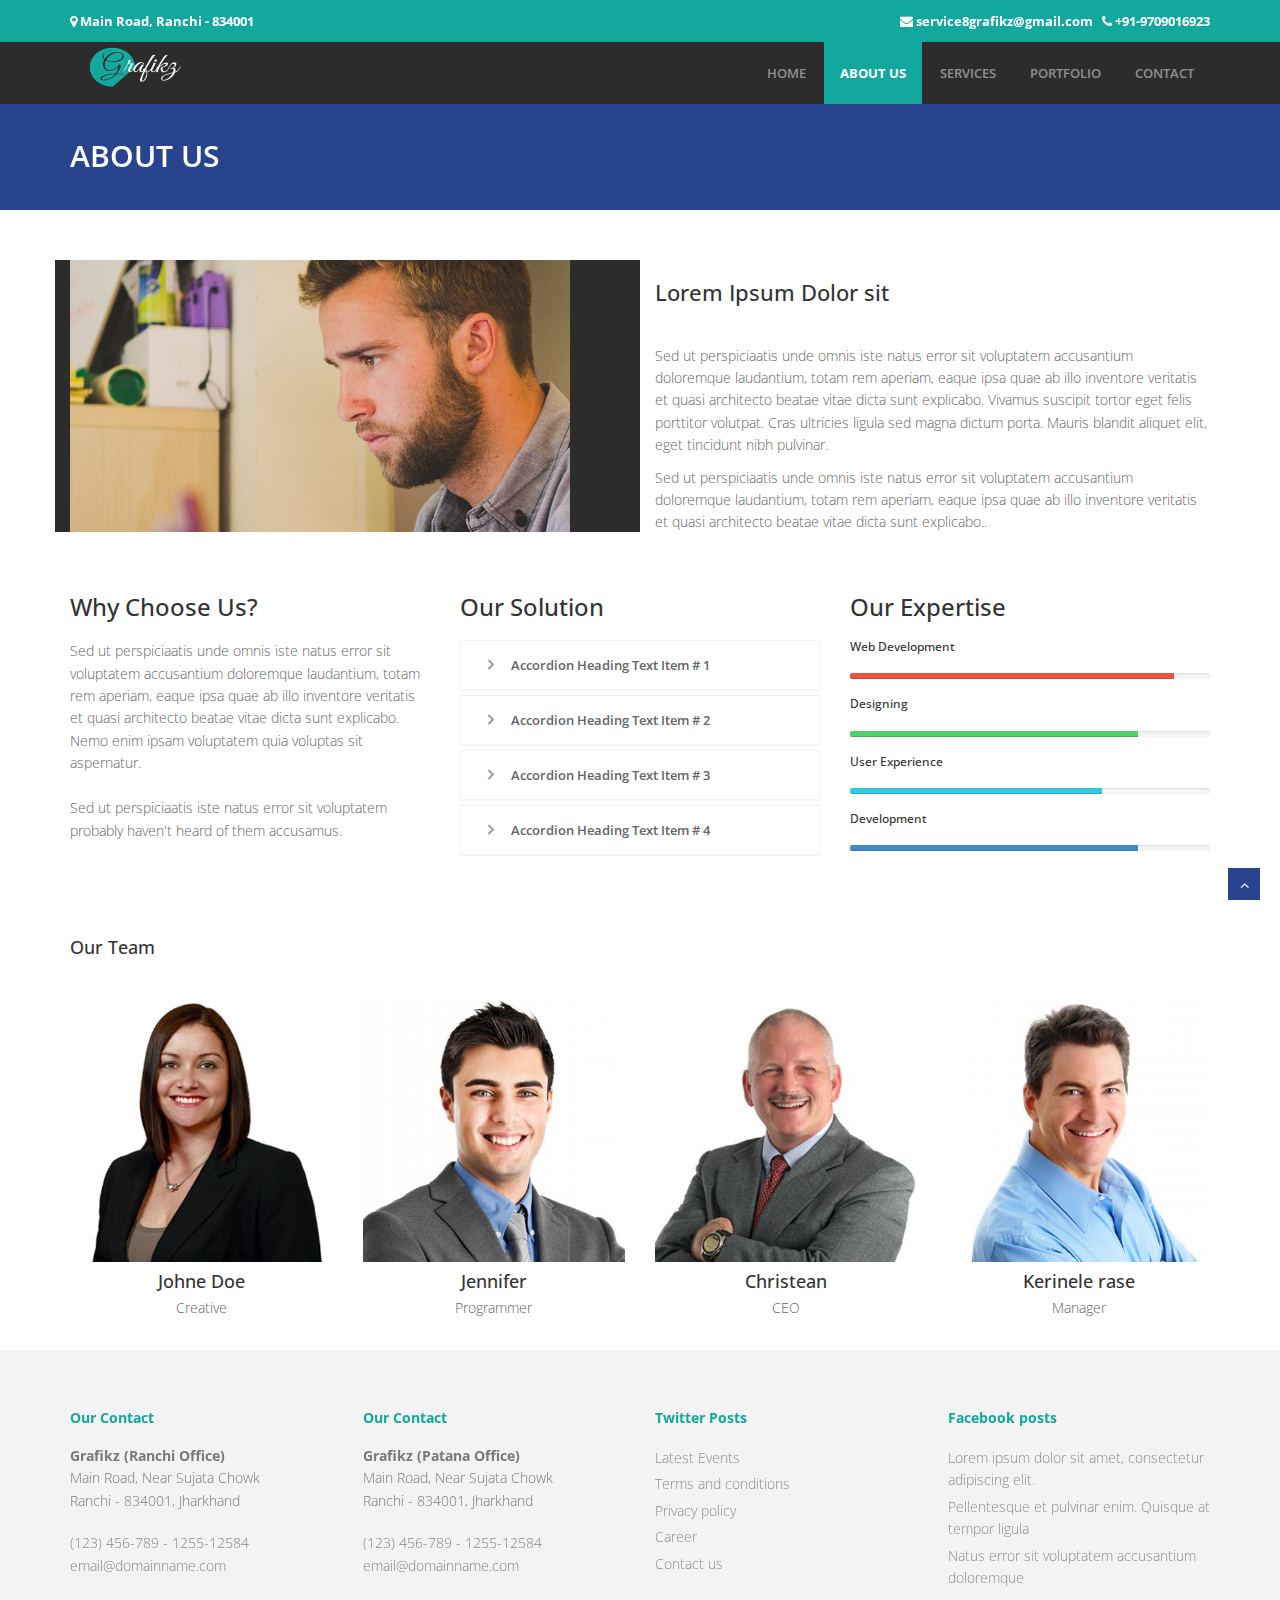
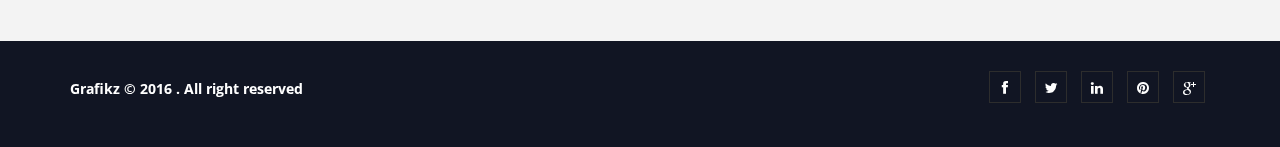
<file: about.html>
<!DOCTYPE html>
<html lang="en">

<!-- Mirrored from webthemez.com/demo/bravo-multi-purpose-bootstrap-html-website-template/about.html by HTTrack Website Copier/3.x [XR&CO'2014], Thu, 08 Dec 2016 16:55:34 GMT -->
<head>
<meta charset="utf-8">
<title>Bravo Multi purpose Bootstrap Template</title>
<meta name="viewport" content="width=device-width, initial-scale=1.0" />
<meta name="description" content="" />
<meta name="author" content="http://webthemez.com/" />
<!-- css -->
<link href="css/bootstrap.min.css" rel="stylesheet" />
<link href="css/fancybox/jquery.fancybox.css" rel="stylesheet">
<link href="css/jcarousel.html" rel="stylesheet" />
<link href="css/flexslider.css" rel="stylesheet" />
<link href="css/style.css" rel="stylesheet" />
 
<!-- HTML5 shim, for IE6-8 support of HTML5 elements -->
<!--[if lt IE 9]>
      <script src="http://html5shim.googlecode.com/svn/trunk/html5.js"></script>
    <![endif]-->

</head>
<body>
<div id="wrapper">
<div class="topbar">
  <div class="container">
    <div class="row">
      <div class="col-md-12">
        <p class="pull-left hidden-xs"><strong><i class="fa fa-map-marker"></i> Main Road, Ranchi - 834001</strong></p>
        <p class="pull-right"><strong><i class="fa fa-envelope"></i> service8grafikz@gmail.com &nbsp; <i class="fa fa-phone"></i> +91-9709016923</strong></p>
      </div>
    </div>
  </div>
</div>
	<!-- start header -->
		<header>
        <div class="navbar navbar-default navbar-static-top" style="background-color: #2c2c2c;">
            <div class="container">
                <div class="navbar-header">
                    <button type="button" class="navbar-toggle" data-toggle="collapse" data-target=".navbar-collapse">
                        <span class="icon-bar"></span>
                        <span class="icon-bar"></span>
                        <span class="icon-bar"></span>
                    </button>
                    <a class="navbar-brand" href="index.html"><img src="img/grafikz_logo.png" alt="logo"/ width="130" height="50"></a>
                </div>
                <div class="navbar-collapse collapse " >
                    <ul class="nav navbar-nav">
                        <li ><a href="index.html">Home</a></li> 
						 <li class="active"><a href="about.html" >About Us</a></li> 
						<li><a href="services.html">Services</a></li>
                        <li><a href="portfolio.html">Portfolio</a></li>
                        <li><a href="contact.html">Contact</a></li>
                    </ul>
                </div>
            </div>
        </div>
	</header><!-- end header -->
	<section id="inner-headline">
	<div class="container">
		<div class="row">
			<div class="col-lg-12">
				<h2 class="pageTitle">About Us</h2>
			</div>
		</div>
	</div>
	</section>
	<section id="content">
	<section class="section-padding">
		<div class="container">
			<div class="row showcase-section">
				<div class="col-md-6" style="background-color: #2c2c2c;">
					<img src="img/dev1.png" alt="showcase image">
				</div>
				<div class="col-md-6">
					<div class="about-text">
						<h3>Lorem Ipsum Dolor sit</h3>
						<p>Sed ut perspiciaatis unde omnis iste natus error sit voluptatem accusantium doloremque laudantium, totam rem aperiam, eaque ipsa quae ab illo inventore veritatis et quasi architecto beatae vitae dicta sunt explicabo. Vivamus suscipit tortor eget felis porttitor volutpat. Cras ultricies ligula sed magna dictum porta. Mauris blandit aliquet elit, eget tincidunt nibh pulvinar.</p>
						 <p>Sed ut perspiciaatis unde omnis iste natus error sit voluptatem accusantium doloremque laudantium, totam rem aperiam, eaque ipsa quae ab illo inventore veritatis et quasi architecto beatae vitae dicta sunt explicabo..</p>
					</div>
				</div>
			</div>
		</div>
	</section>
	<div class="container">
					
					<div class="about">
				
						
						<div class="row">
							<div class="col-md-4">
								<!-- Heading and para -->
								<div class="block-heading-two">
									<h3><span>Why Choose Us?</span></h3>
								</div>
								<p>Sed ut perspiciaatis unde omnis iste natus error sit voluptatem accusantium doloremque laudantium, totam rem aperiam, eaque ipsa quae ab illo inventore veritatis et quasi architecto beatae vitae dicta sunt explicabo. Nemo enim ipsam voluptatem quia voluptas sit aspernatur. <br/><br/>Sed ut perspiciaatis iste natus error sit voluptatem probably haven't heard of them accusamus.</p>
							</div>
							<div class="col-md-4">
								<div class="block-heading-two">
									<h3><span>Our Solution</span></h3>
								</div>		
								<!-- Accordion starts -->
								<div class="panel-group" id="accordion-alt3">
								 <!-- Panel. Use "panel-XXX" class for different colors. Replace "XXX" with color. -->
								  <div class="panel">	
									<!-- Panel heading -->
									 <div class="panel-heading">
										<h4 class="panel-title">
										  <a data-toggle="collapse" data-parent="#accordion-alt3" href="#collapseOne-alt3">
											<i class="fa fa-angle-right"></i> Accordion Heading Text Item # 1
										  </a>
										</h4>
									 </div>
									 <div id="collapseOne-alt3" class="panel-collapse collapse">
										<!-- Panel body -->
										<div class="panel-body">
										  Sed ut perspiciaatis unde omnis iste natus error sit voluptatem accusantium doloremque laudantium, totam rem aperiam, eaque ipsa quae ab illo inventore veritatis et quasi architecto beatae vitae dicta sunt explicabo. Nemo enim ipsam voluptatem quia voluptas
										</div>
									 </div>
								  </div>
								  <div class="panel">
									 <div class="panel-heading">
										<h4 class="panel-title">
										  <a data-toggle="collapse" data-parent="#accordion-alt3" href="#collapseTwo-alt3">
											<i class="fa fa-angle-right"></i> Accordion Heading Text Item # 2
										  </a>
										</h4>
									 </div>
									 <div id="collapseTwo-alt3" class="panel-collapse collapse">
										<div class="panel-body">
										  Sed ut perspiciaatis unde omnis iste natus error sit voluptatem accusantium doloremque laudantium, totam rem aperiam, eaque ipsa quae ab illo inventore veritatis et quasi architecto beatae vitae dicta sunt explicabo. Nemo enim ipsam voluptatem quia voluptas
										</div>
									 </div>
								  </div>
								  <div class="panel">
									 <div class="panel-heading">
										<h4 class="panel-title">
										  <a data-toggle="collapse" data-parent="#accordion-alt3" href="#collapseThree-alt3">
											<i class="fa fa-angle-right"></i> Accordion Heading Text Item # 3
										  </a>
										</h4>
									 </div>
									 <div id="collapseThree-alt3" class="panel-collapse collapse">
										<div class="panel-body">
										  Sed ut perspiciaatis unde omnis iste natus error sit voluptatem accusantium doloremque laudantium, totam rem aperiam, eaque ipsa quae ab illo inventore veritatis et quasi architecto beatae vitae dicta sunt explicabo. Nemo enim ipsam voluptatem quia voluptas
										</div>
									 </div>
								  </div>
								  <div class="panel">
									 <div class="panel-heading">
										<h4 class="panel-title">
										  <a data-toggle="collapse" data-parent="#accordion-alt3" href="#collapseFour-alt3">
											<i class="fa fa-angle-right"></i> Accordion Heading Text Item # 4
										  </a>
										</h4>
									 </div>
									 <div id="collapseFour-alt3" class="panel-collapse collapse">
										<div class="panel-body">
										  Sed ut perspiciaatis unde omnis iste natus error sit voluptatem accusantium doloremque laudantium, totam rem aperiam, eaque ipsa quae ab illo inventore veritatis et quasi architecto beatae vitae dicta sunt explicabo. Nemo enim ipsam voluptatem quia voluptas
										</div>
									 </div>
								  </div>
								</div>
								<!-- Accordion ends -->
								
							</div>
							
							<div class="col-md-4">
								<div class="block-heading-two">
									<h3><span>Our Expertise</span></h3>
								</div>								
								<h6>Web Development</h6>
								<div class="progress pb-sm">
								  <!-- White color (progress-bar-white) -->
								  <div class="progress-bar progress-bar-red" role="progressbar" aria-valuenow="90" aria-valuemin="0" aria-valuemax="100" style="width: 90%">
									 <span class="sr-only">90% Complete (success)</span>
								  </div>
								</div>
								<h6>Designing</h6>
								<div class="progress pb-sm">
								  <div class="progress-bar progress-bar-green" role="progressbar" aria-valuenow="80" aria-valuemin="0" aria-valuemax="100" style="width: 80%">
									 <span class="sr-only">80% Complete (success)</span>
								  </div>
								</div>
								<h6>User Experience</h6>
								<div class="progress pb-sm">
								  <div class="progress-bar progress-bar-lblue" role="progressbar" aria-valuenow="70" aria-valuemin="0" aria-valuemax="100" style="width: 70%">
									 <span class="sr-only">70% Complete (success)</span>
								  </div>
								</div>
								<h6>Development</h6>
								<div class="progress pb-sm">
								  <div class="progress-bar progress-bar-yellow" role="progressbar" aria-valuenow="80" aria-valuemin="0" aria-valuemax="100" style="width: 80%">
									 <span class="sr-only">80% Complete (success)</span>
								  </div>
								</div>
							</div>
							
						</div>
						
						 						
						 
						<br>
						<!-- Our Team starts -->
				
						<!-- Heading -->
						<div class="block-heading-six">
							<h4 class="bg-color">Our Team</h4>
						</div>
						<br>
						
						<!-- Our team starts -->
						
						<div class="team-six">
							<div class="row">
								<div class="col-md-3 col-sm-6">
									<!-- Team Member -->
									<div class="team-member">
										<!-- Image -->
										<img class="img-responsive" src="img/team1.jpg" alt="">
										<!-- Name -->
										<h4>Johne Doe</h4>
										<span class="deg">Creative</span> 
									</div>
								</div>
								<div class="col-md-3 col-sm-6">
									<!-- Team Member -->
									<div class="team-member">
										<!-- Image -->
										<img class="img-responsive" src="img/team2.jpg" alt="">
										<!-- Name -->
										<h4>Jennifer</h4>
										<span class="deg">Programmer</span> 
									</div>
								</div>
								<div class="col-md-3 col-sm-6">
									<!-- Team Member -->
									<div class="team-member">
										<!-- Image -->
										<img class="img-responsive" src="img/team3.jpg" alt="">
										<!-- Name -->
										<h4>Christean</h4>
										<span class="deg">CEO</span> 
									</div>
								</div>
								<div class="col-md-3 col-sm-6">
									<!-- Team Member -->
									<div class="team-member">
										<!-- Image -->
										<img class="img-responsive" src="img/team4.jpg" alt="">
										<!-- Name -->
										<h4>Kerinele rase</h4>
										<span class="deg">Manager</span> 
									</div>
								</div>
							</div>
						</div>
						
						<!-- Our team ends -->
					  
						
					</div>
									
				</div>
	</section>
		<footer>
	<div class="container">
		<div class="row">
			<div class="col-lg-3">
				<div class="widget">
					<h5 class="widgetheading">Our Contact</h5>
					<address>
					<strong>Grafikz (Ranchi Office)</strong><br>
					Main Road, Near Sujata Chowk<br>
					Ranchi - 834001, Jharkhand </address>
					<p>
						<i class="icon-phone"></i> (123) 456-789 - 1255-12584 <br>
						<i class="icon-envelope-alt"></i> email@domainname.com
					</p>
				</div>
			</div>
			<div class="col-lg-3">
				<div class="widget">
					<h5 class="widgetheading">Our Contact</h5>
					<address>
					<strong>Grafikz (Patana Office)</strong><br>
					Main Road, Near Sujata Chowk<br>
					Ranchi - 834001, Jharkhand </address>
					<p>
						<i class="icon-phone"></i> (123) 456-789 - 1255-12584 <br>
						<i class="icon-envelope-alt"></i> email@domainname.com
					</p>
				</div>
			</div>
			<div class="col-lg-3">
				<div class="widget">
					<h5 class="widgetheading">Twitter Posts</h5>
					<ul class="link-list">
						<li><a href="#">Latest Events</a></li>
						<li><a href="#">Terms and conditions</a></li>
						<li><a href="#">Privacy policy</a></li>
						<li><a href="#">Career</a></li>
						<li><a href="#">Contact us</a></li>
					</ul>
				</div>
			</div>
			<div class="col-lg-3">
				<div class="widget">
					<h5 class="widgetheading">Facebook posts</h5>
					<ul class="link-list">
						<li><a href="#">Lorem ipsum dolor sit amet, consectetur adipiscing elit.</a></li>
						<li><a href="#">Pellentesque et pulvinar enim. Quisque at tempor ligula</a></li>
						<li><a href="#">Natus error sit voluptatem accusantium doloremque</a></li>
					</ul>
				</div>
			</div>
			
		</div>
	</div>
	<div id="sub-footer">
		<div class="container">
			<div class="row">
				<div class="col-lg-6">
					<div class="copyright">
						<h5 style="color: #fff;"><strong>
							Grafikz &copy; 2016 . All right reserved
						</strong></h5>
					</div>
				</div>
				<div class="col-lg-6">
					<ul class="social-network">
						<li><a href="#" data-placement="top" title="Facebook"><i class="fa fa-facebook"></i></a></li>
						<li><a href="#" data-placement="top" title="Twitter"><i class="fa fa-twitter"></i></a></li>
						<li><a href="#" data-placement="top" title="Linkedin"><i class="fa fa-linkedin"></i></a></li>
						<li><a href="#" data-placement="top" title="Pinterest"><i class="fa fa-pinterest"></i></a></li>
						<li><a href="#" data-placement="top" title="Google plus"><i class="fa fa-google-plus"></i></a></li>
					</ul>
				</div>
			</div>
		</div>
	</div>
	</footer>
</div>
<a href="#" class="scrollup"><i class="fa fa-angle-up active"></i></a>
<!-- javascript
    ================================================== -->
<!-- Placed at the end of the document so the pages load faster -->
<script src="js/jquery.js"></script>
<script src="js/jquery.easing.1.3.js"></script>
<script src="js/bootstrap.min.js"></script>
<script src="js/jquery.fancybox.pack.js"></script>
<script src="js/jquery.fancybox-media.js"></script> 
<script src="js/jquery.flexslider.js"></script>
<script src="js/animate.js"></script>
<!-- Vendor Scripts -->
<script src="js/modernizr.custom.js"></script>
<script src="js/jquery.isotope.min.js"></script>
<script src="js/jquery.magnific-popup.min.js"></script>
<script src="js/animate.js"></script>
<script src="js/custom.js"></script>
</body>

<!-- Mirrored from webthemez.com/demo/bravo-multi-purpose-bootstrap-html-website-template/about.html by HTTrack Website Copier/3.x [XR&CO'2014], Thu, 08 Dec 2016 16:55:37 GMT -->
</html>
</file>
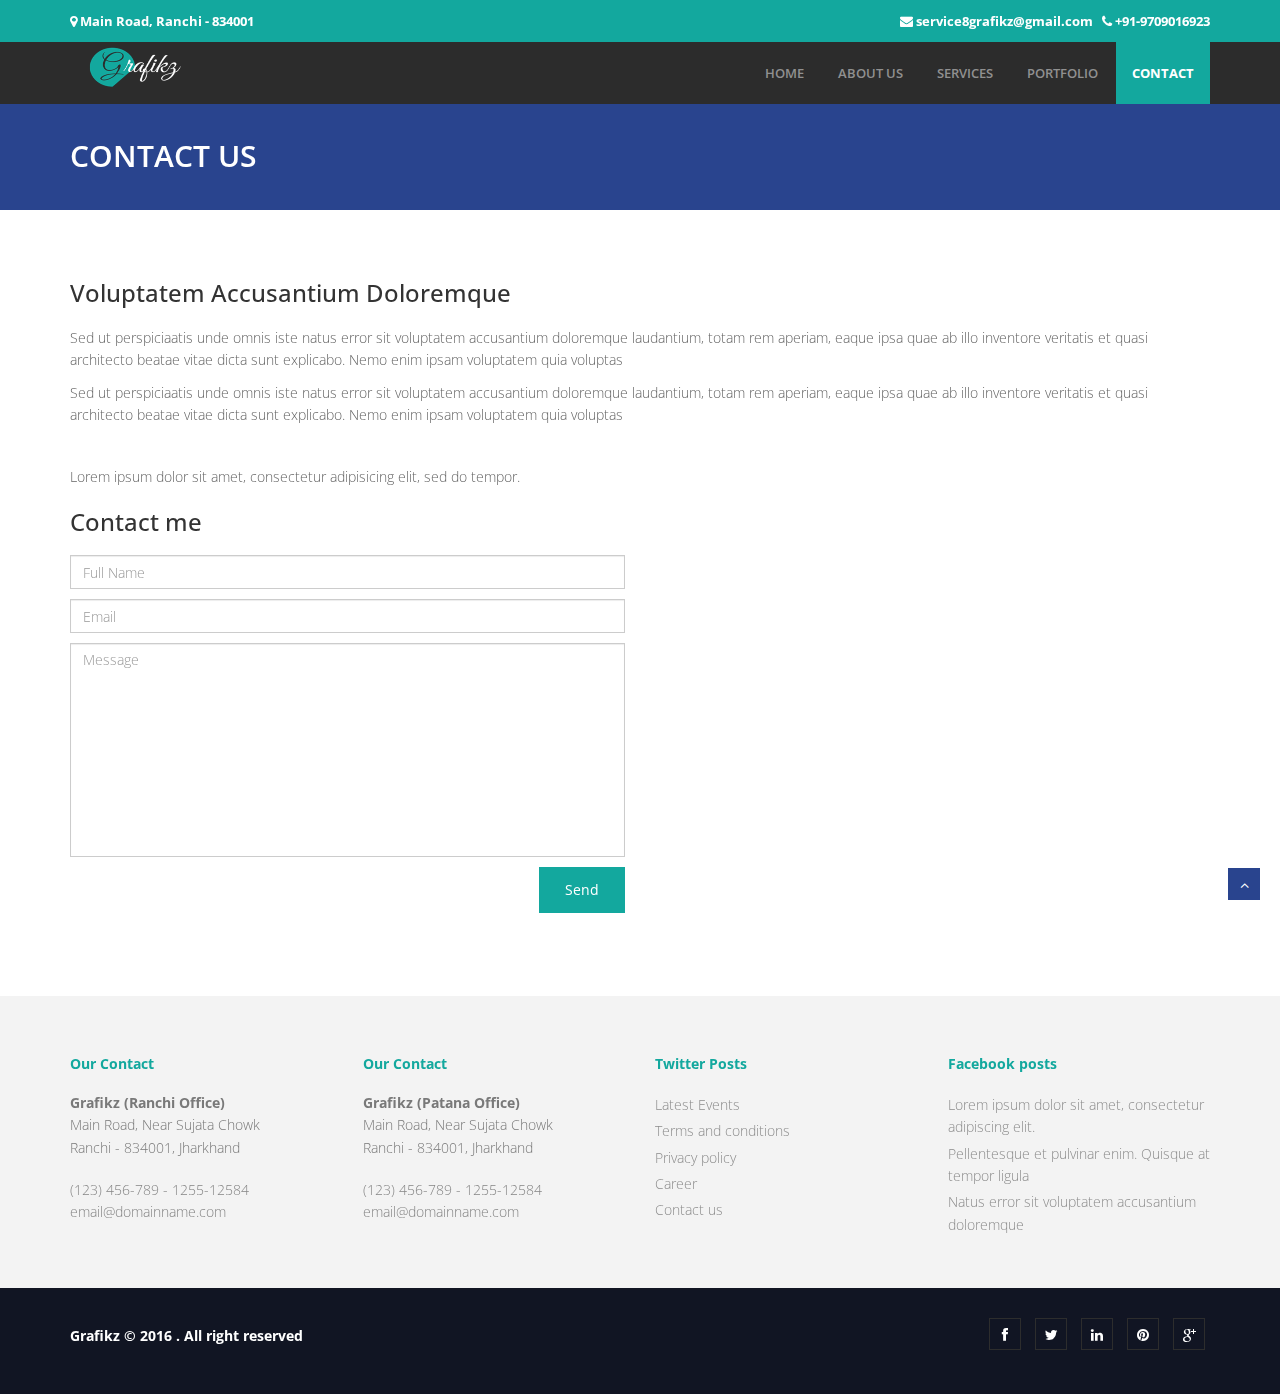
<file: contact.html>
<!DOCTYPE html>
<html lang="en">

<!-- Mirrored from webthemez.com/demo/bravo-multi-purpose-bootstrap-html-website-template/contact.html by HTTrack Website Copier/3.x [XR&CO'2014], Thu, 08 Dec 2016 16:55:49 GMT -->
<head>
<meta charset="utf-8">
<title>Bravo Multi purpose HTML5 Web Template</title>
<meta name="viewport" content="width=device-width, initial-scale=1.0" />
<meta name="description" content="" />
<meta name="author" content="http://webthemez.com/" />
<!-- css -->
<link href="css/bootstrap.min.css" rel="stylesheet" />
<link href="css/fancybox/jquery.fancybox.css" rel="stylesheet">
<link href="css/jcarousel.html" rel="stylesheet" />
<link href="css/flexslider.css" rel="stylesheet" />
<link href="css/style.css" rel="stylesheet" />
 
<!-- HTML5 shim, for IE6-8 support of HTML5 elements -->
<!--[if lt IE 9]>
      <script src="http://html5shim.googlecode.com/svn/trunk/html5.js"></script>
    <![endif]-->

</head>
<body>
<div id="wrapper">
<div class="topbar">
  <div class="container">
    <div class="row">
      <div class="col-md-12">
        <p class="pull-left hidden-xs"><strong><i class="fa fa-map-marker"></i> Main Road, Ranchi - 834001</strong></p>
        <p class="pull-right"><strong><i class="fa fa-envelope"></i> service8grafikz@gmail.com &nbsp; <i class="fa fa-phone"></i> +91-9709016923</strong></p>
      </div>
    </div>
  </div>
</div>
	<!-- start header -->
	<header>
        <div class="navbar navbar-default navbar-static-top" style="background-color: #2c2c2c;">
            <div class="container">
                <div class="navbar-header">
                    <button type="button" class="navbar-toggle" data-toggle="collapse" data-target=".navbar-collapse">
                        <span class="icon-bar"></span>
                        <span class="icon-bar"></span>
                        <span class="icon-bar"></span>
                    </button>
                    <a class="navbar-brand" href="index.html"><img src="img/grafikz_logo.png" alt="logo"/ width="130" height="50"></a>
                </div>
                <div class="navbar-collapse collapse " >
                    <ul class="nav navbar-nav">
                        <li><a href="index.html">Home</a></li> 
						 <li><a href="about.html" >About Us</a></li> 
						<li><a href="services.html">Services</a></li>
                        <li><a href="portfolio.html">Portfolio</a></li>
                        <li class="active"><a href="contact.html">Contact</a></li>
                    </ul>
                </div>
            </div>
        </div>
	</header><!-- end header -->
	<section id="inner-headline">
	<div class="container">
		<div class="row">
			<div class="col-lg-12">
				<h2 class="pageTitle">Contact Us</h2>
			</div>
		</div>
	</div>
	</section>
	<section id="content">
	
	<div class="container">
		<div class="row"> 
							<div class="col-md-12">
								<div class="about-logo">
									<h3>Voluptatem Accusantium Doloremque</h3>
									<p>Sed ut perspiciaatis unde omnis iste natus error sit voluptatem accusantium doloremque laudantium, totam rem aperiam, eaque ipsa quae ab illo inventore veritatis et quasi architecto beatae vitae dicta sunt explicabo. Nemo enim ipsam voluptatem quia voluptas</p>
                                    	<p>Sed ut perspiciaatis unde omnis iste natus error sit voluptatem accusantium doloremque laudantium, totam rem aperiam, eaque ipsa quae ab illo inventore veritatis et quasi architecto beatae vitae dicta sunt explicabo. Nemo enim ipsam voluptatem quia voluptas</p>
								</div>  
							</div>
						</div>
	<div class="row">
								<div class="col-md-6">
									<p>Lorem ipsum dolor sit amet, consectetur adipisicing elit, sed do tempor.</p>
								  	
		   <!-- Form itself -->
          <form name="sentMessage" id="contactForm"  novalidate>
	       <h3>Contact me</h3>
		 <div class="control-group">
                    <div class="controls">
			<input type="text" class="form-control" 
			   	   placeholder="Full Name" id="name" required
			           data-validation-required-message="Please enter your name" />
			  <p class="help-block"></p>
		   </div>
	         </div> 	
                <div class="control-group">
                  <div class="controls">
			<input type="email" class="form-control" placeholder="Email" 
			   	            id="email" required
			   		   data-validation-required-message="Please enter your email" />
		</div>
	    </div> 	
			  
               <div class="control-group">
                 <div class="controls">
				 <textarea rows="10" cols="100" class="form-control" 
                       placeholder="Message" id="message" required
		       data-validation-required-message="Please enter your message" minlength="5" 
                       data-validation-minlength-message="Min 5 characters" 
                        maxlength="999" style="resize:none"></textarea>
		</div>
               </div> 		 
	     <div id="success"> </div> <!-- For success/fail messages -->
	    <button type="submit" class="btn btn-primary pull-right">Send</button><br />
          </form>
								</div>
								<div class="col-md-6">
<script type="text/javascript" src="http://maps.google.com/maps/api/js?sensor=false"></script><div style="overflow:hidden;height:500px;width:600px;"><div id="gmap_canvas" style="height:500px;width:600px;"></div><style>#gmap_canvas img{max-width:none!important;background:none!important}</style><a class="google-map-code" href="http://www.trivoo.net/" id="get-map-data">trivoo</a></div><script type="text/javascript"> function init_map(){var myOptions = {zoom:14,center:new google.maps.LatLng(40.805478,-73.96522499999998),mapTypeId: google.maps.MapTypeId.ROADMAP};map = new google.maps.Map(document.getElementById("gmap_canvas"), myOptions);marker = new google.maps.Marker({map: map,position: new google.maps.LatLng(40.805478, -73.96522499999998)});infowindow = new google.maps.InfoWindow({content:"<b>The Breslin</b><br/>2880 Broadway<br/> New York" });google.maps.event.addListener(marker, "click", function(){infowindow.open(map,marker);});infowindow.open(map,marker);}google.maps.event.addDomListener(window, 'load', init_map);</script>
								</div>
							</div>
	</div>
 
	</section>
		<footer>
	<div class="container">
		<div class="row">
			<div class="col-lg-3">
				<div class="widget">
					<h5 class="widgetheading">Our Contact</h5>
					<address>
					<strong>Grafikz (Ranchi Office)</strong><br>
					Main Road, Near Sujata Chowk<br>
					Ranchi - 834001, Jharkhand </address>
					<p>
						<i class="icon-phone"></i> (123) 456-789 - 1255-12584 <br>
						<i class="icon-envelope-alt"></i> email@domainname.com
					</p>
				</div>
			</div>
			<div class="col-lg-3">
				<div class="widget">
					<h5 class="widgetheading">Our Contact</h5>
					<address>
					<strong>Grafikz (Patana Office)</strong><br>
					Main Road, Near Sujata Chowk<br>
					Ranchi - 834001, Jharkhand </address>
					<p>
						<i class="icon-phone"></i> (123) 456-789 - 1255-12584 <br>
						<i class="icon-envelope-alt"></i> email@domainname.com
					</p>
				</div>
			</div>
			<div class="col-lg-3">
				<div class="widget">
					<h5 class="widgetheading">Twitter Posts</h5>
					<ul class="link-list">
						<li><a href="#">Latest Events</a></li>
						<li><a href="#">Terms and conditions</a></li>
						<li><a href="#">Privacy policy</a></li>
						<li><a href="#">Career</a></li>
						<li><a href="#">Contact us</a></li>
					</ul>
				</div>
			</div>
			<div class="col-lg-3">
				<div class="widget">
					<h5 class="widgetheading">Facebook posts</h5>
					<ul class="link-list">
						<li><a href="#">Lorem ipsum dolor sit amet, consectetur adipiscing elit.</a></li>
						<li><a href="#">Pellentesque et pulvinar enim. Quisque at tempor ligula</a></li>
						<li><a href="#">Natus error sit voluptatem accusantium doloremque</a></li>
					</ul>
				</div>
			</div>
			
		</div>
	</div>
	<div id="sub-footer">
		<div class="container">
			<div class="row">
				<div class="col-lg-6">
					<div class="copyright">
						<h5 style="color: #fff;"><strong>
							Grafikz &copy; 2016 . All right reserved
						</strong></h5>
					</div>
				</div>
				<div class="col-lg-6">
					<ul class="social-network">
						<li><a href="#" data-placement="top" title="Facebook"><i class="fa fa-facebook"></i></a></li>
						<li><a href="#" data-placement="top" title="Twitter"><i class="fa fa-twitter"></i></a></li>
						<li><a href="#" data-placement="top" title="Linkedin"><i class="fa fa-linkedin"></i></a></li>
						<li><a href="#" data-placement="top" title="Pinterest"><i class="fa fa-pinterest"></i></a></li>
						<li><a href="#" data-placement="top" title="Google plus"><i class="fa fa-google-plus"></i></a></li>
					</ul>
				</div>
			</div>
		</div>
	</div>
	</footer>
</div>
<a href="#" class="scrollup"><i class="fa fa-angle-up active"></i></a>
<!-- javascript
    ================================================== -->
<!-- Placed at the end of the document so the pages load faster -->
<script src="js/jquery.js"></script>
<script src="js/jquery.easing.1.3.js"></script>
<script src="js/bootstrap.min.js"></script>
<script src="js/jquery.fancybox.pack.js"></script>
<script src="js/jquery.fancybox-media.js"></script>  
<script src="js/jquery.flexslider.js"></script>
<script src="js/animate.js"></script> 
<!-- Vendor Scripts -->
<script src="js/modernizr.custom.js"></script>
<script src="js/jquery.isotope.min.js"></script>
<script src="js/jquery.magnific-popup.min.js"></script>
<script src="js/animate.js"></script>
<script src="js/custom.js"></script>

 <script src="contact/jqBootstrapValidation.js"></script>
 <script src="contact/contact_me.js"></script>
</body>

<!-- Mirrored from webthemez.com/demo/bravo-multi-purpose-bootstrap-html-website-template/contact.html by HTTrack Website Copier/3.x [XR&CO'2014], Thu, 08 Dec 2016 16:55:51 GMT -->
</html>
</file>
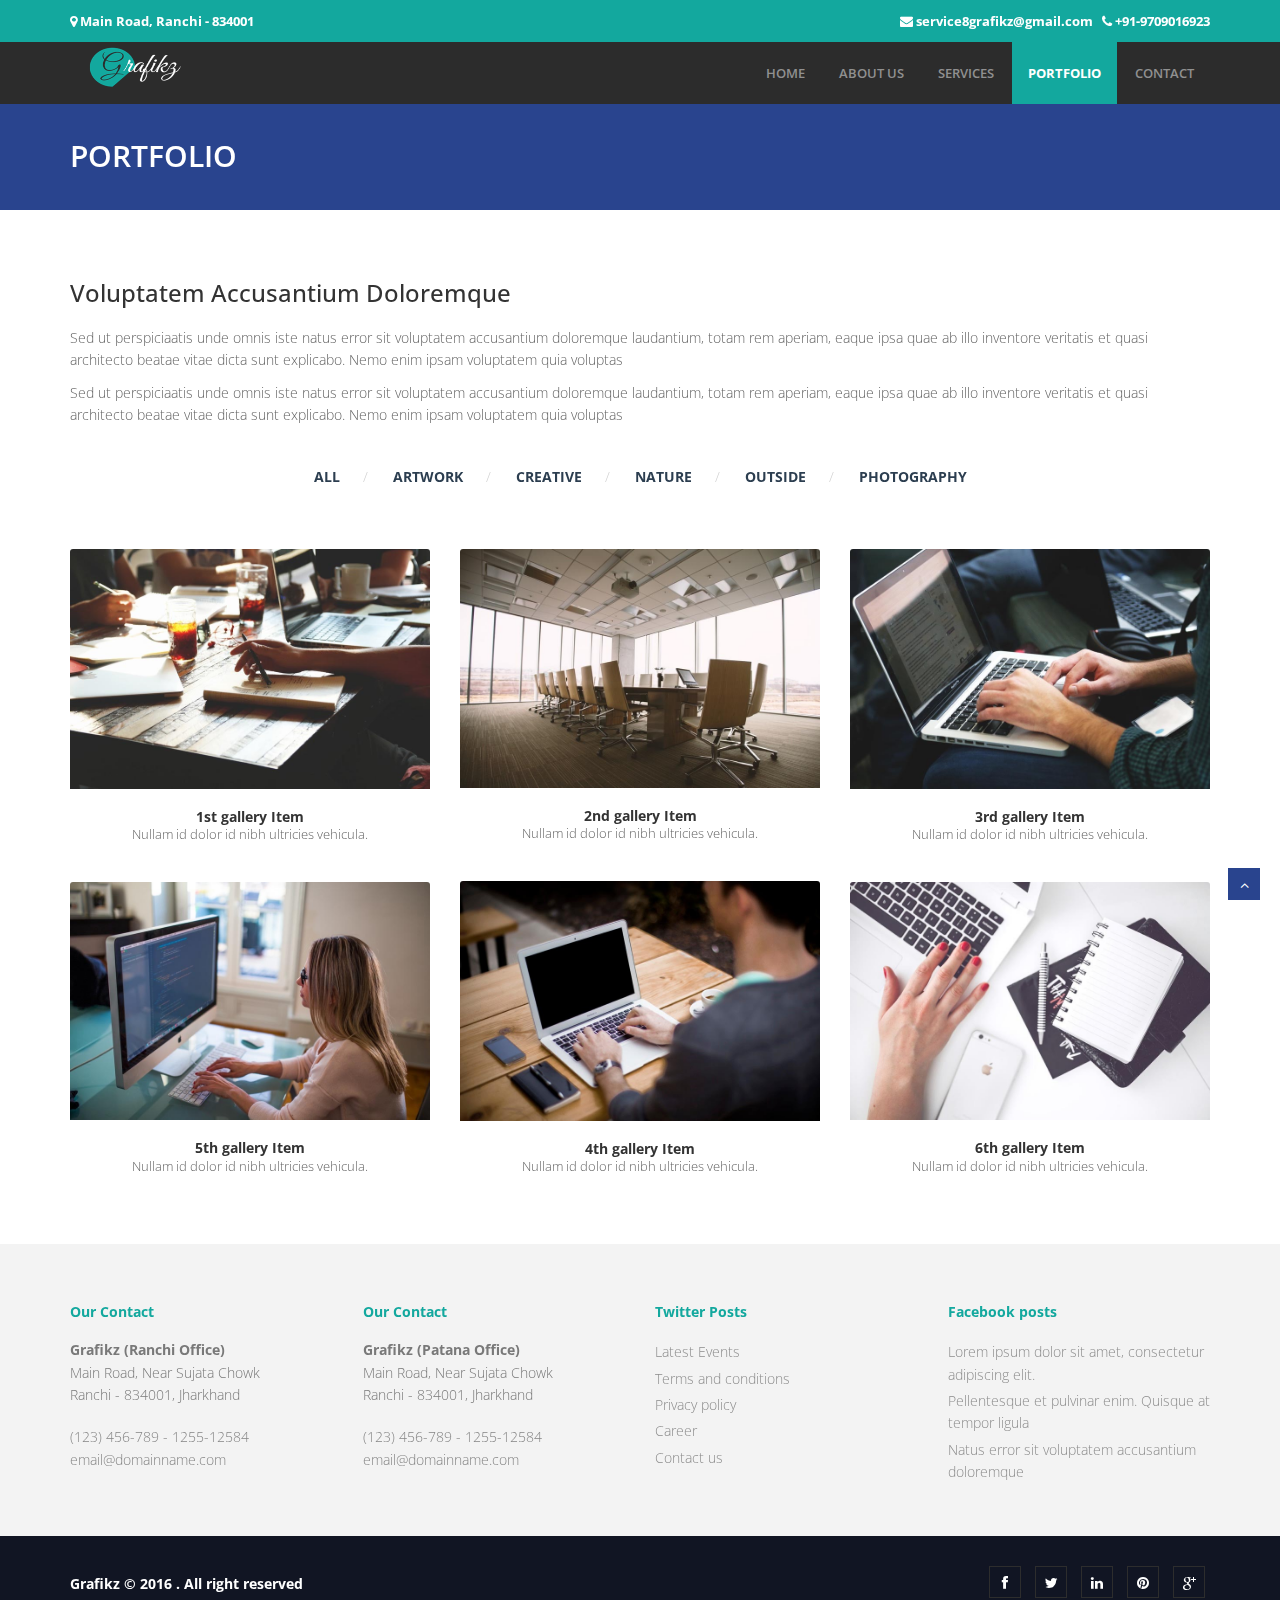
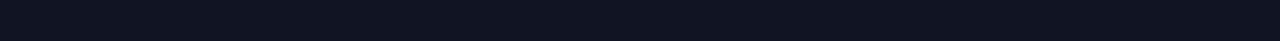
<file: portfolio.html>
<!DOCTYPE html>
<html lang="en">

<!-- Mirrored from webthemez.com/demo/bravo-multi-purpose-bootstrap-html-website-template/portfolio.html by HTTrack Website Copier/3.x [XR&CO'2014], Thu, 08 Dec 2016 16:55:39 GMT -->
<head>
<meta charset="utf-8">
<title>Bravo Multi purpose Free HTML5 website Template</title>
<meta name="viewport" content="width=device-width, initial-scale=1.0" />
<meta name="description" content="" />
<meta name="author" content="http://webthemez.com/" />
<!-- css -->
<link href="css/bootstrap.min.css" rel="stylesheet" />
<link href="css/fancybox/jquery.fancybox.css" rel="stylesheet">
<link href="css/jcarousel.html" rel="stylesheet" />
<link href="css/flexslider.css" rel="stylesheet" />
<!-- Vendor Styles -->
<link href="css/magnific-popup.css" rel="stylesheet"> 
<!-- Block Styles -->
<link href="css/style.css" rel="stylesheet" />
<link href="css/gallery-1.css" rel="stylesheet">
 
<!-- HTML5 shim, for IE6-8 support of HTML5 elements -->
<!--[if lt IE 9]>
      <script src="http://html5shim.googlecode.com/svn/trunk/html5.js"></script>
    <![endif]-->

</head>
<body>
<div id="wrapper">
<div class="topbar">
  <div class="container">
    <div class="row">
      <div class="col-md-12">
        <p class="pull-left hidden-xs"><strong><i class="fa fa-map-marker"></i> Main Road, Ranchi - 834001</strong></p>
        <p class="pull-right"><strong><i class="fa fa-envelope"></i> service8grafikz@gmail.com &nbsp; <i class="fa fa-phone"></i> +91-9709016923</strong></p>
      </div>
    </div>
  </div>
</div>
	<!-- start header -->
		<header>
        <div class="navbar navbar-default navbar-static-top" style="background-color: #2c2c2c;">
            <div class="container">
                <div class="navbar-header">
                    <button type="button" class="navbar-toggle" data-toggle="collapse" data-target=".navbar-collapse">
                        <span class="icon-bar"></span>
                        <span class="icon-bar"></span>
                        <span class="icon-bar"></span>
                    </button>
                    <a class="navbar-brand" href="index.html"><img src="img/grafikz_logo.png" alt="logo"/ width="130" height="50"></a>
                </div>
                <div class="navbar-collapse collapse " >
                    <ul class="nav navbar-nav">
                        <li><a href="index.html">Home</a></li> 
                         <li><a href="about.html" >About Us</a></li> 
                        <li><a href="services.html">Services</a></li>
                        <li class="active"><a href="portfolio.html">Portfolio</a></li>
                        <li><a href="contact.html">Contact</a></li>
                    </ul>
                </div>
            </div>
        </div>
    </header><!-- end header -->
	<section id="inner-headline">
	<div class="container">
		<div class="row">
			<div class="col-lg-12">
				<h2 class="pageTitle">Portfolio</h2>
			</div>
		</div>
	</div>
	</section>
	<section id="content">
	<div class="container">
	
						<div class="row"> 
							<div class="col-md-12">
								<div class="about-logo">
									<h3>Voluptatem Accusantium Doloremque</h3>
									<p>Sed ut perspiciaatis unde omnis iste natus error sit voluptatem accusantium doloremque laudantium, totam rem aperiam, eaque ipsa quae ab illo inventore veritatis et quasi architecto beatae vitae dicta sunt explicabo. Nemo enim ipsam voluptatem quia voluptas</p>
                                    	<p>Sed ut perspiciaatis unde omnis iste natus error sit voluptatem accusantium doloremque laudantium, totam rem aperiam, eaque ipsa quae ab illo inventore veritatis et quasi architecto beatae vitae dicta sunt explicabo. Nemo enim ipsam voluptatem quia voluptas</p>
								</div>  
							</div>
						</div> 
						
	</div>
	</section>	
			  <!-- Start Gallery 1-2 -->
    <section id="gallery-1" class="content-block section-wrapper gallery-1">
    	 	<div class="container">

			<div class="editContent">
	            <ul class="filter">
	                <li class="active"><a href="#" data-filter="*">All</a></li>
	                <li><a href="#" data-filter=".artwork">Artwork</a></li>
	                <li><a href="#" data-filter=".creative">Creative</a></li>
	                <li><a href="#" data-filter=".nature">Nature</a></li>
	                <li><a href="#" data-filter=".outside">Outside</a></li>
	                <li><a href="#" data-filter=".photography">Photography</a></li>
	            </ul>
			</div>
            <!-- /.gallery-filter -->
            
            <div class="row">
                <div id="isotope-gallery-container">
                    <div class="col-md-4 col-sm-6 col-xs-12 gallery-item-wrapper artwork creative">
                        <div class="gallery-item">
                            <div class="gallery-thumb">
                                <img src="img/works/1.jpg" class="img-responsive" alt="1st gallery Thumb">
                                <div class="image-overlay"></div>
                                <a href="img/works/1.jpg" class="gallery-zoom"><i class="fa fa-eye"></i></a>
                                <a href="#" class="gallery-link"><i class="fa fa-link"></i></a>
                            </div>
                            <div class="gallery-details">
                            	<div class="editContent">
	                                <h5>1st gallery Item</h5>
                            	</div>
                            	<div class="editContent">
	                                <p>Nullam id dolor id nibh ultricies vehicula.</p>
                            	</div>
                            </div>
                        </div>
                    </div>
                    <!-- /.gallery-item-wrapper -->
                    <div class="col-md-4 col-sm-6 col-xs-12 gallery-item-wrapper nature outside">
                        <div class="gallery-item">
                            <div class="gallery-thumb">
                                <img src="img/works/2.jpg" class="img-responsive" alt="2nd gallery Thumb">
                                <div class="image-overlay"></div>
                                <a href="img/works/2.jpg" class="gallery-zoom"><i class="fa fa-eye"></i></a>
                                <a href="#" class="gallery-link"><i class="fa fa-link"></i></a>
                            </div>
                            <div class="gallery-details">
                            	<div class="editContent">
                                	<h5>2nd gallery Item</h5>
                            	</div>
                            	<div class="editContent">
                                	<p>Nullam id dolor id nibh ultricies vehicula.</p>
                            	</div>
                            </div>
                        </div>
                    </div>
                    <!-- /.gallery-item-wrapper -->
                    <div class="col-md-4 col-sm-6 col-xs-12 gallery-item-wrapper photography artwork">
                        <div class="gallery-item">
                            <div class="gallery-thumb">
                                <img src="img/works/3.jpg" class="img-responsive" alt="3rd gallery Thumb">
                                <div class="image-overlay"></div>
                                <a href="img/works/3.jpg" class="gallery-zoom"><i class="fa fa-eye"></i></a>
                                <a href="#" class="gallery-link"><i class="fa fa-link"></i></a>
                            </div>
                            <div class="gallery-details">
                            	<div class="editContent">
                                	<h5>3rd gallery Item</h5>
                            	</div>
                            	<div class="editContent">
                                	<p>Nullam id dolor id nibh ultricies vehicula.</p>
                            	</div>
                            </div>
                        </div>
                    </div>
                    <!-- /.gallery-item-wrapper -->
                    <div class="col-md-4 col-sm-6 col-xs-12 gallery-item-wrapper creative nature">
                        <div class="gallery-item">
                            <div class="gallery-thumb">
                                <img src="img/works/4.jpg" class="img-responsive" alt="4th gallery Thumb">
                                <div class="image-overlay"></div>
                                <a href="img/works/4.jpg" class="gallery-zoom"><i class="fa fa-eye"></i></a>
                                <a href="#" class="gallery-link"><i class="fa fa-link"></i></a>
                            </div>
                            <div class="gallery-details">
                            	<div class="editContent">
                                	<h5>4th gallery Item</h5>
                            	</div>
                            	<div class="editContent">
                                	<p>Nullam id dolor id nibh ultricies vehicula.</p>
                            	</div>
                            </div>
                        </div>
                    </div>
                    <!-- /.gallery-item-wrapper -->
                    <div class="col-md-4 col-sm-6 col-xs-12 gallery-item-wrapper nature">
                        <div class="gallery-item">
                            <div class="gallery-thumb">
                                <img src="img/works/5.jpg" class="img-responsive" alt="5th gallery Thumb">
                                <div class="image-overlay"></div>
                                <a href="img/works/5.jpg" class="gallery-zoom"><i class="fa fa-eye"></i></a>
                                <a href="#" class="gallery-link"><i class="fa fa-link"></i></a>
                            </div>
                            <div class="gallery-details">
                            	<div class="editContent">
                                	<h5>5th gallery Item</h5>
                            	</div>
                            	<div class="editContent">
                                	<p>Nullam id dolor id nibh ultricies vehicula.</p>
                            	</div>
                            </div>
                        </div>
                    </div>
                    <!-- /.gallery-item-wrapper -->
                    <div class="col-md-4 col-sm-6 col-xs-12 gallery-item-wrapper artwork creative">
                        <div class="gallery-item">
                            <div class="gallery-thumb">
                                <img src="img/works/6.jpg" class="img-responsive" alt="6th gallery Thumb">
                                <div class="image-overlay"></div>
                                <a href="img/works/6.jpg" class="gallery-zoom"><i class="fa fa-eye"></i></a>
                                <a href="#" class="gallery-link"><i class="fa fa-link"></i></a>
                            </div>
                            <div class="gallery-details">
                            	<div class="editContent">
                                	<h5>6th gallery Item</h5>
                            	</div>
                            	<div class="editContent">
                                	<p>Nullam id dolor id nibh ultricies vehicula.</p>
                            	</div>
                            </div>
                        </div>
                    </div>
                    
                </div>
                <!-- /.isotope-gallery-container -->
            </div>
            <!-- /.row --> 
        <!-- /.container -->
		</div>
    </section>
    <!--// End Gallery 1-2 -->  
	</div>
    <footer>
    <div class="container">
        <div class="row">
            <div class="col-lg-3">
                <div class="widget">
                    <h5 class="widgetheading">Our Contact</h5>
                    <address>
                    <strong>Grafikz (Ranchi Office)</strong><br>
                    Main Road, Near Sujata Chowk<br>
                    Ranchi - 834001, Jharkhand </address>
                    <p>
                        <i class="icon-phone"></i> (123) 456-789 - 1255-12584 <br>
                        <i class="icon-envelope-alt"></i> email@domainname.com
                    </p>
                </div>
            </div>
            <div class="col-lg-3">
                <div class="widget">
                    <h5 class="widgetheading">Our Contact</h5>
                    <address>
                    <strong>Grafikz (Patana Office)</strong><br>
                    Main Road, Near Sujata Chowk<br>
                    Ranchi - 834001, Jharkhand </address>
                    <p>
                        <i class="icon-phone"></i> (123) 456-789 - 1255-12584 <br>
                        <i class="icon-envelope-alt"></i> email@domainname.com
                    </p>
                </div>
            </div>
            <div class="col-lg-3">
                <div class="widget">
                    <h5 class="widgetheading">Twitter Posts</h5>
                    <ul class="link-list">
                        <li><a href="#">Latest Events</a></li>
                        <li><a href="#">Terms and conditions</a></li>
                        <li><a href="#">Privacy policy</a></li>
                        <li><a href="#">Career</a></li>
                        <li><a href="#">Contact us</a></li>
                    </ul>
                </div>
            </div>
            <div class="col-lg-3">
                <div class="widget">
                    <h5 class="widgetheading">Facebook posts</h5>
                    <ul class="link-list">
                        <li><a href="#">Lorem ipsum dolor sit amet, consectetur adipiscing elit.</a></li>
                        <li><a href="#">Pellentesque et pulvinar enim. Quisque at tempor ligula</a></li>
                        <li><a href="#">Natus error sit voluptatem accusantium doloremque</a></li>
                    </ul>
                </div>
            </div>
            
        </div>
    </div>
    <div id="sub-footer">
        <div class="container">
            <div class="row">
                <div class="col-lg-6">
                    <div class="copyright">
                        <h5 style="color: #fff;"><strong>
                            Grafikz &copy; 2016 . All right reserved
                        </strong></h5>
                    </div>
                </div>
                <div class="col-lg-6">
                    <ul class="social-network">
                        <li><a href="#" data-placement="top" title="Facebook"><i class="fa fa-facebook"></i></a></li>
                        <li><a href="#" data-placement="top" title="Twitter"><i class="fa fa-twitter"></i></a></li>
                        <li><a href="#" data-placement="top" title="Linkedin"><i class="fa fa-linkedin"></i></a></li>
                        <li><a href="#" data-placement="top" title="Pinterest"><i class="fa fa-pinterest"></i></a></li>
                        <li><a href="#" data-placement="top" title="Google plus"><i class="fa fa-google-plus"></i></a></li>
                    </ul>
                </div>
            </div>
        </div>
    </div>
    </footer>
</div>
<a href="#" class="scrollup"><i class="fa fa-angle-up active"></i></a>
<!-- javascript
    ================================================== -->
<!-- Placed at the end of the document so the pages load faster -->
<script src="js/jquery.js"></script>
<script src="js/jquery.easing.1.3.js"></script>
<script src="js/bootstrap.min.js"></script>
<script src="js/jquery.fancybox.pack.js"></script>
<script src="js/jquery.fancybox-media.js"></script>  
<script src="js/jquery.flexslider.js"></script>
<!-- Vendor Scripts -->
<script src="js/modernizr.custom.js"></script>
<script src="js/jquery.isotope.min.js"></script>
<script src="js/jquery.magnific-popup.min.js"></script>
<script src="js/animate.js"></script>
<script src="js/custom.js"></script>
 
</body>

<!-- Mirrored from webthemez.com/demo/bravo-multi-purpose-bootstrap-html-website-template/portfolio.html by HTTrack Website Copier/3.x [XR&CO'2014], Thu, 08 Dec 2016 16:55:49 GMT -->
</html>
</file>
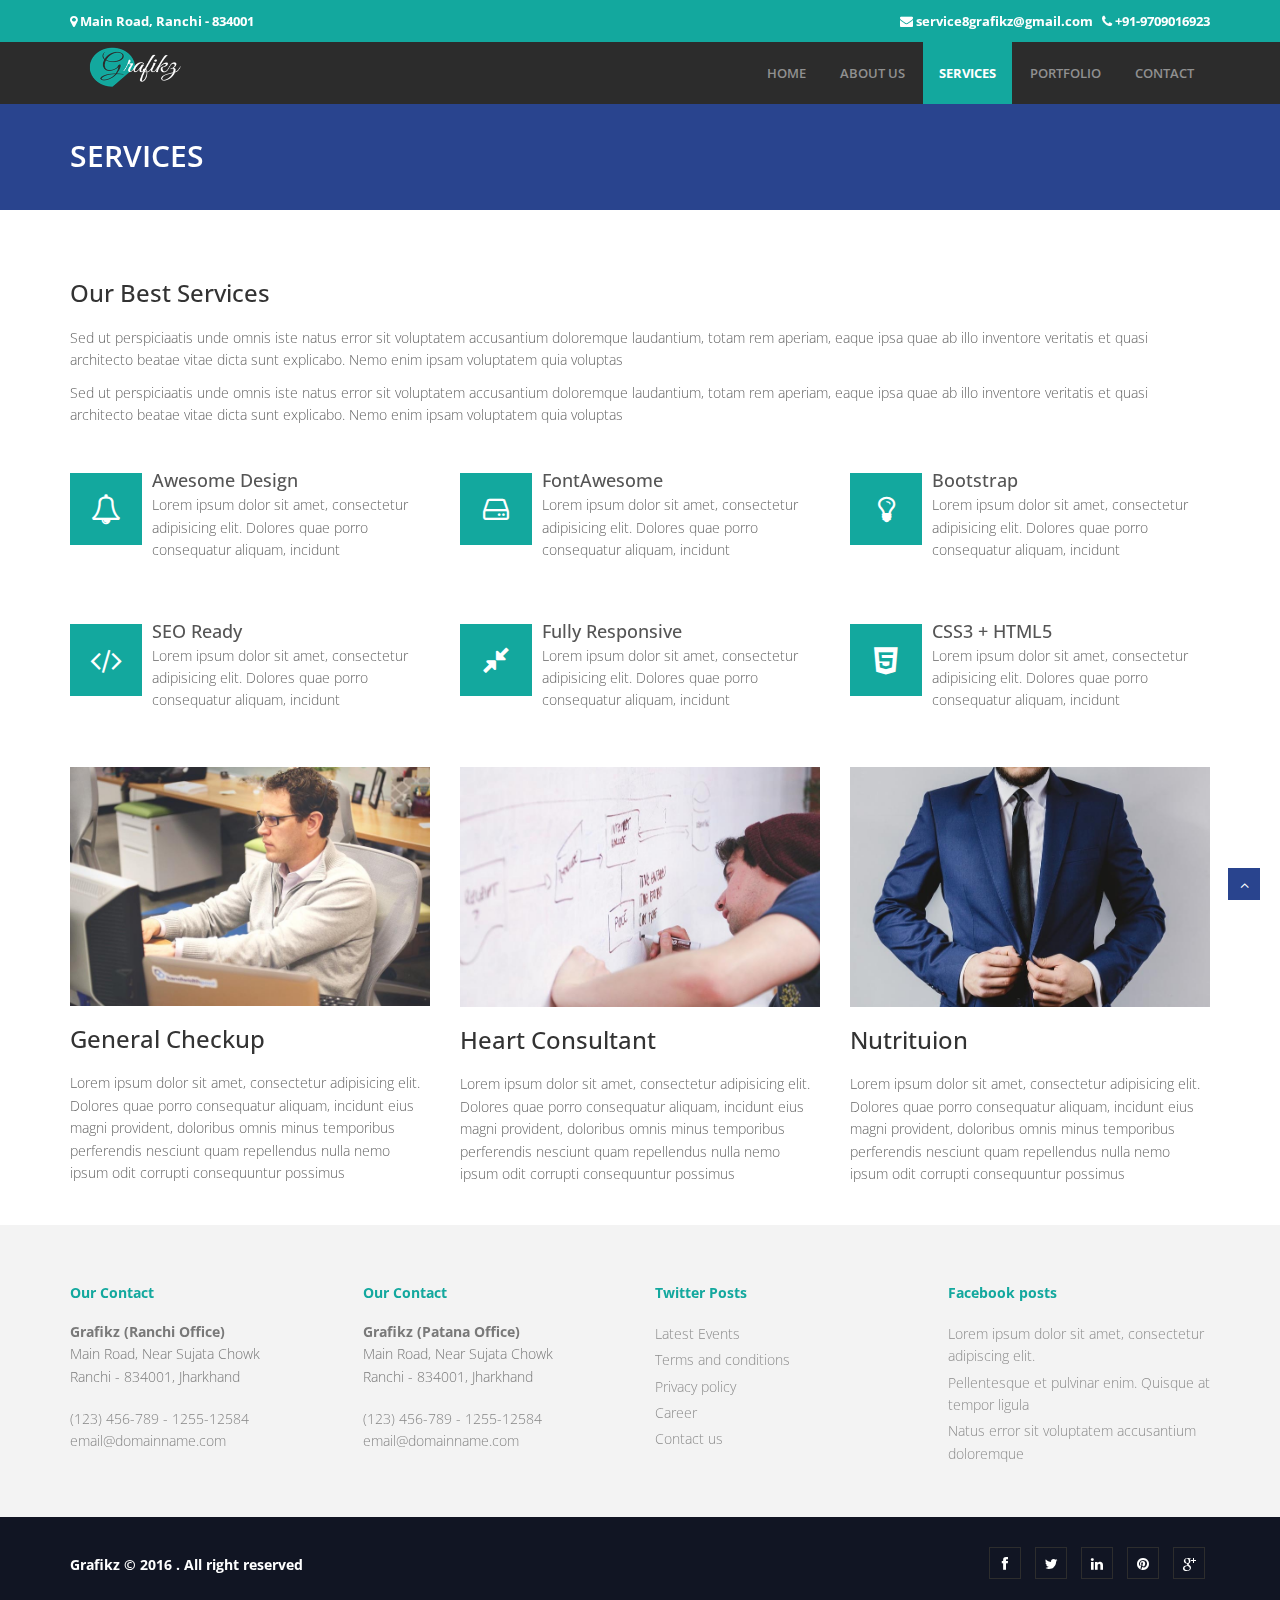
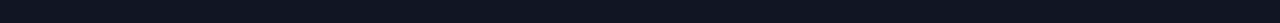
<file: services.html>
<!DOCTYPE html>
<html lang="en">

<!-- Mirrored from webthemez.com/demo/bravo-multi-purpose-bootstrap-html-website-template/services.html by HTTrack Website Copier/3.x [XR&CO'2014], Thu, 08 Dec 2016 16:55:37 GMT -->
<head>
<meta charset="utf-8">
<title>Bravo Multi purpose Bootstrap Website Template</title>
<meta name="viewport" content="width=device-width, initial-scale=1.0" />
<meta name="description" content="" />
<meta name="author" content="http://webthemez.com/" />
 
<link href="css/bootstrap.min.css" rel="stylesheet" />
<link href="css/fancybox/jquery.fancybox.css" rel="stylesheet">
<link href="css/jcarousel.html" rel="stylesheet" />
<link href="css/flexslider.css" rel="stylesheet" />
<link href="css/style.css" rel="stylesheet" />
 
<!-- HTML5 shim, for IE6-8 support of HTML5 elements -->
<!--[if lt IE 9]>
      <script src="http://html5shim.googlecode.com/svn/trunk/html5.js"></script>
    <![endif]-->

</head>
<body>
<div id="wrapper">
<div class="topbar">
  <div class="container">
    <div class="row">
      <div class="col-md-12">
       <p class="pull-left hidden-xs"><strong><i class="fa fa-map-marker"></i> Main Road, Ranchi - 834001</strong></p>
       <p class="pull-right"><strong><i class="fa fa-envelope"></i> service8grafikz@gmail.com &nbsp; <i class="fa fa-phone"></i> +91-9709016923</strong></p>
      </div>
    </div>
  </div>
</div>
	<!-- start header -->
		<header>
        <div class="navbar navbar-default navbar-static-top" style="background-color: #2c2c2c;">
            <div class="container">
                <div class="navbar-header">
                    <button type="button" class="navbar-toggle" data-toggle="collapse" data-target=".navbar-collapse">
                        <span class="icon-bar"></span>
                        <span class="icon-bar"></span>
                        <span class="icon-bar"></span>
                    </button>
                    <a class="navbar-brand" href="index.html"><img src="img/grafikz_logo.png" alt="logo"/ width="130" height="50"></a>
                </div>
                <div class="navbar-collapse collapse " >
                    <ul class="nav navbar-nav">
                        <li><a href="index.html">Home</a></li> 
                         <li><a href="about.html" >About Us</a></li> 
                        <li class="active"><a href="services.html">Services</a></li>
                        <li><a href="portfolio.html">Portfolio</a></li>
                        <li><a href="contact.html">Contact</a></li>
                    </ul>
                </div>
            </div>
        </div>
    </header><!-- end header -->
	<section id="inner-headline">
	<div class="container">
		<div class="row">
			<div class="col-lg-12">
				<h2 class="pageTitle">Services</h2>
			</div>
		</div>
	</div>
	</section>
	<section id="content">
		<div class="container content">		
        <!-- Service Blcoks -->
			
						<div class="row"> 
							<div class="col-md-12">
								<div class="about-logo">
									<h3>Our Best <span class="color">Services</span></h3>
									<p>Sed ut perspiciaatis unde omnis iste natus error sit voluptatem accusantium doloremque laudantium, totam rem aperiam, eaque ipsa quae ab illo inventore veritatis et quasi architecto beatae vitae dicta sunt explicabo. Nemo enim ipsam voluptatem quia voluptas</p>
                                    	<p>Sed ut perspiciaatis unde omnis iste natus error sit voluptatem accusantium doloremque laudantium, totam rem aperiam, eaque ipsa quae ab illo inventore veritatis et quasi architecto beatae vitae dicta sunt explicabo. Nemo enim ipsam voluptatem quia voluptas</p>
								</div>  
							</div>
						</div>
						 
						    <!-- Info Blcoks -->
        <div class="row">
            <div class="col-sm-4 info-blocks">
                <i class="icon-info-blocks fa fa-bell-o"></i>
                <div class="info-blocks-in">
                    <h3>Awesome Design</h3>
                    <p>Lorem ipsum dolor sit amet, consectetur adipisicing elit. Dolores quae porro consequatur aliquam, incidunt</p>
                </div>
            </div>
            <div class="col-sm-4 info-blocks">
                <i class="icon-info-blocks fa fa-hdd-o"></i>
                <div class="info-blocks-in">
                    <h3>FontAwesome</h3>
                    <p>Lorem ipsum dolor sit amet, consectetur adipisicing elit. Dolores quae porro consequatur aliquam, incidunt</p>
                </div>
            </div>
            <div class="col-sm-4 info-blocks">
                <i class="icon-info-blocks fa fa-lightbulb-o"></i>
                <div class="info-blocks-in">
                    <h3>Bootstrap</h3>
                    <p>Lorem ipsum dolor sit amet, consectetur adipisicing elit. Dolores quae porro consequatur aliquam, incidunt</p>
                </div>
            </div>
        </div>
        <!-- End Info Blcoks -->

       
        <!-- Info Blcoks -->
        <div class="row">
            <div class="col-sm-4 info-blocks">
                <i class="icon-info-blocks fa fa-code"></i>
                <div class="info-blocks-in">
                    <h3>SEO Ready</h3>
                    <p>Lorem ipsum dolor sit amet, consectetur adipisicing elit. Dolores quae porro consequatur aliquam, incidunt</p>
                </div>
            </div>
            <div class="col-sm-4 info-blocks">
                <i class="icon-info-blocks fa fa-compress"></i>
                <div class="info-blocks-in">
                    <h3>Fully Responsive</h3>
                    <p>Lorem ipsum dolor sit amet, consectetur adipisicing elit. Dolores quae porro consequatur aliquam, incidunt</p>
                </div>
            </div>
            <div class="col-sm-4 info-blocks">
                <i class="icon-info-blocks fa fa-html5"></i>
                <div class="info-blocks-in">
                    <h3>CSS3 + HTML5</h3>
                    <p>Lorem ipsum dolor sit amet, consectetur adipisicing elit. Dolores quae porro consequatur aliquam, incidunt</p>
                </div>
            </div>
        </div>
        <!-- End Info Blcoks -->
        <div class="row service-v1 margin-bottom-40">
            <div class="col-md-4 md-margin-bottom-40">
               <img class="img-responsive" src="img/service1.jpg" alt="">   
                <h3>General Checkup</h3>
                <p>Lorem ipsum dolor sit amet, consectetur adipisicing elit. Dolores quae porro consequatur aliquam, incidunt eius magni provident, doloribus omnis minus temporibus perferendis nesciunt quam repellendus nulla nemo ipsum odit corrupti consequuntur possimus</p>        
            </div>
            <div class="col-md-4">
                <img class="img-responsive" src="img/service2.jpg" alt="">            
                <h3>Heart Consultant</h3>
                <p>Lorem ipsum dolor sit amet, consectetur adipisicing elit. Dolores quae porro consequatur aliquam, incidunt eius magni provident, doloribus omnis minus temporibus perferendis nesciunt quam repellendus nulla nemo ipsum odit corrupti consequuntur possimus</p>        
            </div>
            <div class="col-md-4 md-margin-bottom-40">
              <img class="img-responsive" src="img/service3.jpg" alt="">  
                <h3>Nutrituion</h3>
                <p>Lorem ipsum dolor sit amet, consectetur adipisicing elit. Dolores quae porro consequatur aliquam, incidunt eius magni provident, doloribus omnis minus temporibus perferendis nesciunt quam repellendus nulla nemo ipsum odit corrupti consequuntur possimus</p>        
            </div>
        </div>
        <!-- End Service Blcoks -->
 
     

        
    </div>
    </section>
    <footer>
    <div class="container">
        <div class="row">
            <div class="col-lg-3">
                <div class="widget">
                    <h5 class="widgetheading">Our Contact</h5>
                    <address>
                    <strong>Grafikz (Ranchi Office)</strong><br>
                    Main Road, Near Sujata Chowk<br>
                    Ranchi - 834001, Jharkhand </address>
                    <p>
                        <i class="icon-phone"></i> (123) 456-789 - 1255-12584 <br>
                        <i class="icon-envelope-alt"></i> email@domainname.com
                    </p>
                </div>
            </div>
            <div class="col-lg-3">
                <div class="widget">
                    <h5 class="widgetheading">Our Contact</h5>
                    <address>
                    <strong>Grafikz (Patana Office)</strong><br>
                    Main Road, Near Sujata Chowk<br>
                    Ranchi - 834001, Jharkhand </address>
                    <p>
                        <i class="icon-phone"></i> (123) 456-789 - 1255-12584 <br>
                        <i class="icon-envelope-alt"></i> email@domainname.com
                    </p>
                </div>
            </div>
            <div class="col-lg-3">
                <div class="widget">
                    <h5 class="widgetheading">Twitter Posts</h5>
                    <ul class="link-list">
                        <li><a href="#">Latest Events</a></li>
                        <li><a href="#">Terms and conditions</a></li>
                        <li><a href="#">Privacy policy</a></li>
                        <li><a href="#">Career</a></li>
                        <li><a href="#">Contact us</a></li>
                    </ul>
                </div>
            </div>
            <div class="col-lg-3">
                <div class="widget">
                    <h5 class="widgetheading">Facebook posts</h5>
                    <ul class="link-list">
                        <li><a href="#">Lorem ipsum dolor sit amet, consectetur adipiscing elit.</a></li>
                        <li><a href="#">Pellentesque et pulvinar enim. Quisque at tempor ligula</a></li>
                        <li><a href="#">Natus error sit voluptatem accusantium doloremque</a></li>
                    </ul>
                </div>
            </div>
            
        </div>
    </div>
    <div id="sub-footer">
        <div class="container">
            <div class="row">
                <div class="col-lg-6">
                    <div class="copyright">
                        <h5 style="color: #fff;"><strong>
                            Grafikz &copy; 2016 . All right reserved
                        </strong></h5>
                    </div>
                </div>
                <div class="col-lg-6">
                    <ul class="social-network">
                        <li><a href="#" data-placement="top" title="Facebook"><i class="fa fa-facebook"></i></a></li>
                        <li><a href="#" data-placement="top" title="Twitter"><i class="fa fa-twitter"></i></a></li>
                        <li><a href="#" data-placement="top" title="Linkedin"><i class="fa fa-linkedin"></i></a></li>
                        <li><a href="#" data-placement="top" title="Pinterest"><i class="fa fa-pinterest"></i></a></li>
                        <li><a href="#" data-placement="top" title="Google plus"><i class="fa fa-google-plus"></i></a></li>
                    </ul>
                </div>
            </div>
        </div>
    </div>
    </footer>
</div>
<a href="#" class="scrollup"><i class="fa fa-angle-up active"></i></a>
<!-- javascript
    ================================================== -->
<!-- Placed at the end of the document so the pages load faster -->
<script src="js/jquery.js"></script>
<script src="js/jquery.easing.1.3.js"></script>
<script src="js/bootstrap.min.js"></script>
<script src="js/jquery.fancybox.pack.js"></script>
<script src="js/jquery.fancybox-media.js"></script>  
<script src="js/jquery.flexslider.js"></script>
<script src="js/animate.js"></script>
<!-- Vendor Scripts -->
<script src="js/modernizr.custom.js"></script>
<script src="js/jquery.isotope.min.js"></script>
<script src="js/jquery.magnific-popup.min.js"></script>
<script src="js/animate.js"></script>
<script src="js/custom.js"></script>
</body>

<!-- Mirrored from webthemez.com/demo/bravo-multi-purpose-bootstrap-html-website-template/services.html by HTTrack Website Copier/3.x [XR&CO'2014], Thu, 08 Dec 2016 16:55:39 GMT -->
</html>
</file>
<file: css/style.css>
/*
Author URI: http://webthemez.com/
Note: Licence under Creative Commons Attribution 3.0  
-------------------------------------------------------*/

@import url('http://fonts.googleapis.com/css?family=Noto+Serif:400,400italic,700|Open+Sans:400,600,700'); 
@import url('font-awesome.css');  
@import url('animate.css');

body {
	font-family:'Open Sans', Arial, sans-serif;
	font-weight:300;
	line-height:1.6em;
	color:#656565;
	font-size: 1.4em;
}

a:active {
	outline:0;
}

.clear {
	clear:both;
}

h1,h2{
	font-weight: 600;
	line-height:1.1em;
	color:#333;
	margin-bottom: 20px;
	text-transform: uppercase;
}
h3, h4, h5, h6 { 
	line-height:1.1em;
	color:#333;
	margin-bottom: 20px;
}
input, button, select, textarea { 
    border-radius: 0px !important;
}
.timetable{background: ;padding: 5px 23px;}
.timetable hr{
	color:#fff;
	padding-top: 29px;
	margin-bottom: 20px !important;
}
.timetable dl{
	color:#fff; 
}
.timetable dt{
	color:#fff;
}
.timetable dd{
	color:#fff;
}
#wrapper{
	width:100%;
	margin:0;	
	padding:0;
}
ul.withArrow{
	
}
ul.withArrow li{
	
}
ul.withArrow li span{
	margin-right: 10px;
	font-weight: 700;
	color: #29448e;
	border: 1px solid;
	padding: 4px 8px;
	font-size: 11px;
	border-radius: 50%;
	height: 20px;
	width: 20px;
}
.widget {
    color: #858585;
}
.row,.row-fluid {
	margin-bottom:30px;
}

.row .row,.row-fluid .row-fluid{
	margin-bottom:30px;
}

.row.nomargin,.row-fluid.nomargin {
	margin-bottom:0;
}
.about-image img {
    width: 100%;
}
img.img-polaroid {
	margin:0 0 20px 0;
}
.img-box {
	max-width:100%;
}
.navbar-default .navbar-toggle {
    border-color: #ddd;
    margin-top: 10px;
}
/*  Header
==================================== */
.topbar{
	background-color: #13A89E;
	padding:10px 0;
	color:#fff;
}
.topbar .container .row {
    margin: 0;
	padding:0;
}
.topbar .container .row .col-md-12 { 
	padding:0;
}
.topbar p{
	margin:0;
	display:inline-block;
	font-size: 13px;
	color: #fff;
}
.topbar p > i{
	margin-right:5px;
}
.topbar p:last-child{
	text-align:right;
} 
header .navbar {
    margin-bottom: 0;
}

.navbar-default {
    border: none;
}


.navbar-brand {
    color: #222;
    text-transform: uppercase;
    font-size: 24px;
    font-weight: 700;
    line-height: 1em;
    letter-spacing: -1px;
    /*margin-top: 1px;*/
    padding: 0 0 0 15px;
}
.navbar-default .navbar-brand{
color: #1891EC;
}

header .navbar-collapse  ul.navbar-nav {
    float: right;
    margin-right: 0;
}
header .navbar {min-height: 70px;padding: 18px 0;background: #fff;}
.home-page header .navbar-default{
    background: rgb(255, 255, 255);
    /* position: absolute; */
    width: 100%;
}

header .nav li a:hover,
header .nav li a:focus,
header .nav li.active a,
header .nav li.active a:hover,
header .nav li a.dropdown-toggle:hover,
header .nav li a.dropdown-toggle:focus,
header .nav li.active ul.dropdown-menu li a:hover,
header .nav li.active ul.dropdown-menu li.active a{
    -webkit-transition: all .3s ease;
    -moz-transition: all .3s ease;
    -ms-transition: all .3s ease;
    -o-transition: all .3s ease;
    transition: all .3s ease;
}


header .navbar-default .navbar-nav > .open > a,
header .navbar-default .navbar-nav > .open > a:hover,
header .navbar-default .navbar-nav > .open > a:focus {
    -webkit-transition: all .3s ease;
    -moz-transition: all .3s ease;
    -ms-transition: all .3s ease;
    -o-transition: all .3s ease;
    transition: all .3s ease;
}


header .navbar {
    min-height: 62px;
    padding: 0;
}

header .navbar-nav > li  {
    padding-bottom: 12px;
    padding-top: 12px;
    padding: 0 !important;
}

header  .navbar-nav > li > a {
    /* padding-bottom: 6px; */
    /* padding-top: 5px; */
    margin-left: 2px;
    line-height: 30px;
    font-weight: 700;
    -webkit-transition: all .3s ease;
    -moz-transition: all .3s ease;
    -ms-transition: all .3s ease;
    -o-transition: all .3s ease;
    transition: all .3s ease;
}


.dropdown-menu li a:hover {
    color: #fff !important;
    background: #13A89E !important;
}

header .nav .caret {
    border-bottom-color: #29448e;
    border-top-color: #29448e;
}
.navbar-default .navbar-nav > .active > a,
.navbar-default .navbar-nav > .active > a:hover,
.navbar-default .navbar-nav > .active > a:focus {
  background-color: #fff;
}
.navbar-default .navbar-nav > .open > a,
.navbar-default .navbar-nav > .open > a:hover,
.navbar-default .navbar-nav > .open > a:focus {
  background-color:  #fff;
}	
	

.dropdown-menu  {
    box-shadow: none;
    border-radius: 0;
	border: none;
}

.dropdown-menu li:last-child  {
	padding-bottom: 0 !important;
	margin-bottom: 0;
}

header .nav li .dropdown-menu  {
   padding: 0;
}

header .nav li .dropdown-menu li a {
   line-height: 28px;
   padding: 3px 12px;
}

/* --- menu --- */
.flex-caption p {
    line-height: 22px;
    font-weight: 300;
    color: #adadad;
}
header .navigation {
	float:right;
}

header ul.nav li {
	border:none;
	margin:0;
}

header ul.nav li a {
	font-size: 13px;
	border:none;
	font-weight: 600;
	text-transform:uppercase;
}

header ul.nav li ul li a {	
	font-size:12px;
	border:none;
	font-weight:300;
	text-transform:uppercase;
}


.navbar .nav > li > a {
  color: #909090;
  text-shadow: none;
  border: 1px solid rgba(255, 255, 255, 0) !important;
}

.navbar .nav a:hover {
	background:none;
	color: #86BC42;
}

.navbar .nav > .active > a,.navbar .nav > .active > a:hover {
	background:none;
	font-weight:700;
}

.navbar .nav > .active > a:active,.navbar .nav > .active > a:focus {
	background:none;
	outline:0;
	font-weight:700;
}

.navbar .nav li .dropdown-menu {
	z-index:2000;
}

header ul.nav li ul {
	margin-top:1px;
}
header ul.nav li ul li ul {
	margin:1px 0 0 1px;
}
.dropdown-menu .dropdown i {
	position:absolute;
	right:0;
	margin-top:3px;
	padding-left:20px;
}

.navbar .nav > li > .dropdown-menu:before {
  display: inline-block;
  border-right: none;
  border-bottom: none;
  border-left: none;
  border-bottom-color: none;
  content:none;
}
.navbar-default .navbar-nav>.active>a, .navbar-default .navbar-nav>.active>a:hover, .navbar-default .navbar-nav>.active>a:focus {color: #FFFFFF;background: #13A89E;border-radius: 0;}
.navbar-default .navbar-nav>li>a:hover, .navbar-default .navbar-nav>li>a:focus {
  color: #29448e;
  background-color: transparent;
}

ul.nav li.dropdown a {
	z-index:1000;
	display:block;
}

 select.selectmenu {
	display:none;
}
.pageTitle{
color: #fff;
margin: 30px 0 3px;
display: inline-block;
}
 
#banner{
	width: 100%;
	background:#000;
	position:relative;
	margin:0;
	padding:0;
}

/*  Sliders
==================================== */
/* --- flexslider --- */
#main-slider:before {content: '';width: 100%;height: 100%;background: rgba(43, 150, 204, 0.1);z-index: 1;position: absolute;}
.flex-direction-nav a{
display:none;
}
.flexslider {
	padding:0;  
	background: #fff; 
	position: relative; 
	zoom: 1;
}
.flex-direction-nav .flex-prev{
left:0px; 
}
.flex-direction-nav .flex-next{ 
right:0px;
}
.flex-caption {zoom: 1;bottom: 198px;background-color: transparent;color: #fff;margin: 0;padding: 2px 25px 0px 30px;/* position: absolute; */left: 0;text-align: center;margin: 0 auto;right: 0px;display: inline-block;bottom: 50px;width: 50%;right: 0 !important;border-radius: 15px 15px 0 0;}
.flex-caption h3 {color: #fff;letter-spacing: 0px;margin-bottom: 8px;text-transform: uppercase;font-size: 36px;font-weight: 700;}
.flex-caption p {margin: 12px 0 18px;font-size: 19px;font-weight: 400;}
.skill-home{
margin-bottom:50px;
}
.c1{
border: #ed5441 1px solid;
background:#ed5441;
}
.c2{
border: #24c4db 1px solid;
background:#24c4db;
}
.c3{
border: #1891EC 1px solid;
background:#1891EC;
}
.c4{
border: #609cec 1px solid;
background:#609cec;
}
.skill-home .icons {padding: 38px;width: 94px;height: 94px;color: #fff;font-size: 42px;font-size: 38px;text-align: center;-ms-border-radius: 50%;-moz-border-radius: 50%;-webkit-border-radius: 50%;border-radius: 0;display: inline-table;border: 4px solid #13A89E;color: #29448e;background: transparent;border-radius: 50%;background: #ffffff;}
.skill-home h2 {
padding-top: 20px;
font-size: 36px;
font-weight: 700;
} 
.testimonial-solid {
padding: 50px 0 60px 0;
margin: 0 0 0 0;
background: #FFFFFF;
text-align: center;
}
.testi-icon-area {
text-align: center;
position: absolute;
top: -84px;
margin: 0 auto; 
width: 100%;
}
.testi-icon-area .quote {
padding: 15px 0 0 0;
margin: 0 0 0 0;
background: #ffffff;
text-align: center;
color: #1891EC;
display: inline-table;
width: 70px;
height: 70px;
-ms-border-radius: 50%;
-moz-border-radius: 50%;
-webkit-border-radius: 50%;
border-radius: 50%;
font-size: 42px; 
border: 1px solid #1891EC;
display: none;
}

.testi-icon-area .carousel-inner { 
margin: 20px 0;
}
.carousel-indicators {
bottom: -30px;
}
.text-center img {
margin: auto;
}
.aboutUs{
padding:40px 0;
background: #F2F2F2;
}
img.img-center {
margin: 0 auto;
display: block;
max-width: 100%;
}
.home-about{
	padding: 60px 0 0px;
}
.home-about hr{
	padding:0;
	margin:0;
}
.home-about .info-box{
	
}
/* Testimonial
----------------------------------*/
.testimonial-area {
padding: 0 0 0 0;
margin:0;
background: url(../img/low-poly01.html) fixed center center;
background-size: cover;
-webkit-background-size: cover;
-moz-background-size: cover;
-ms-background-size: cover;
}
.testimonial-solid p {
color: #000000;
font-size: 16px;
line-height: 30px;
font-style: italic;
} 
section.hero-text {
	background: #F4783B;
	padding:50px 0 50px 0;
	color: #fff;
}
section.hero-text h1{ 
	color: #fff;
}

/* Clients
------------------------------------ */
#clients {
  padding: 60px 0;
  }
  #clients .client .img {
    height: 76px;
    width: 138px;
    cursor: pointer;
    -webkit-transition: box-shadow .1s linear;
    -moz-transition: box-shadow .1s linear;
    transition: box-shadow .1s linear; }
    #clients .client .img:hover {
      cursor: pointer;
      /*box-shadow: 0px 0px 2px 0px rgb(155, 155, 155);*/
      border-radius: 8px; }
  #clients .client .client1 {
    background: url("../img/client1.png") 0 -75px; }
    #clients .client .client1:hover {
      background-position: 1px 0px; }
  #clients .client .client2 {
    background: url("../img/client2.png") 0 -75px; }
    #clients .client .client2:hover {
      background-position: -1px 0px; }
  #clients .client .client3 {
    background: url("../img/client3.png") 0 -76px; }
    #clients .client .client3:hover {
      background-position: 0px 0px; }


/* Content
==================================== */

#content {
	position:relative;
	background:#fff;
	padding:50px 0 0px 0;
}
 
.cta-text {
	text-align: center;
	margin-top:10px;
}


.big-cta .cta {
	margin-top:10px;
}
 
.box {
	width: 100%;
}
.box-gray  {
	background: #f8f8f8;
	padding: 20px 20px 30px;
}
.box-gray  h4,.box-gray  i {
	margin-bottom: 20px;
}
.box-bottom {
	padding: 20px 0;
	text-align: center;
}
.box-bottom a {
	color: #fff;
	font-weight: 700;
}
.box-bottom a:hover {
	color: #eee;
	text-decoration: none;
}


/* Bottom
==================================== */

#bottom {
	background:#fcfcfc;
	padding:50px 0 0;

}
/* twitter */
#twitter-wrapper {
    text-align: center;
    width: 70%;
    margin: 0 auto;
}
#twitter em {
    font-style: normal;
    font-size: 13px;
}

#twitter em.twitterTime a {
	font-weight:600;
}

#twitter ul {
    padding: 0;
	list-style:none;
}
#twitter ul li {
    font-size: 20px;
    line-height: 1.6em;
    font-weight: 300;
    margin-bottom: 20px;
    position: relative;
    word-break: break-word;
}


/* page headline
==================================== */

#inner-headline{background: #29448e;position: relative;margin: 0;padding: 0;color: #1891EC;}


#inner-headline h2.pageTitle{
	color: #FFFFFF;
	padding: 5px 0;
	display:block;
}

/* --- breadcrumbs --- */
#inner-headline ul.breadcrumb {
	margin:40px 0;
	float:left;
}

#inner-headline ul.breadcrumb li {
	margin-bottom:0;
	padding-bottom:0;
}
#inner-headline ul.breadcrumb li {
	font-size:13px;
	color:#fff;
}

#inner-headline ul.breadcrumb li i{
	color:#dedede;
}

#inner-headline ul.breadcrumb li a {
	color:#fff;
}

ul.breadcrumb li a:hover {
	text-decoration:none;
}

/* Forms
============================= */

/* --- contact form  ---- */
form#contactform input[type="text"] {
  width: 100%;
  border: 1px solid #f5f5f5;
  min-height: 40px;
  padding-left:20px;
  font-size:13px;
  padding-right:20px;
  -webkit-box-sizing: border-box;
     -moz-box-sizing: border-box;
          box-sizing: border-box;

}

form#contactform textarea {
border: 1px solid #f5f5f5;
  width: 100%;
  padding-left:20px;
  padding-top:10px;
  font-size:13px;
  padding-right:20px;
  -webkit-box-sizing: border-box;
     -moz-box-sizing: border-box;
          box-sizing: border-box;

}

form#contactform .validation {
	font-size:11px;
}

#sendmessage {
	border:1px solid #e6e6e6;
	background:#f6f6f6;
	display:none;
	text-align:center;
	padding:15px 12px 15px 65px;
	margin:10px 0;
	font-weight:600;
	margin-bottom:30px;

}

#sendmessage.show,.show  {
	display:block;
}
 
form#commentform input[type="text"] {
  width: 100%;
  min-height: 40px;
  padding-left:20px;
  font-size:13px;
  padding-right:20px;
  -webkit-box-sizing: border-box;
     -moz-box-sizing: border-box;
          box-sizing: border-box;
	-webkit-border-radius: 2px 2px 2px 2px;
		-moz-border-radius: 2px 2px 2px 2px;
			border-radius: 2px 2px 2px 2px;

}

form#commentform textarea {
  width: 100%;
  padding-left:20px;
  padding-top:10px;
  font-size:13px;
  padding-right:20px;
  -webkit-box-sizing: border-box;
     -moz-box-sizing: border-box;
          box-sizing: border-box;
	-webkit-border-radius: 2px 2px 2px 2px;
		-moz-border-radius: 2px 2px 2px 2px;
			border-radius: 2px 2px 2px 2px;
}


/* --- search form --- */
.search{
	float:right;
	margin:35px 0 0;
	padding-bottom:0;
}

#inner-headline form.input-append {
	margin:0;
	padding:0;
}

.about-text h3 {
	font-size: 22px;
	padding-bottom: 20px;
}

.about-text .btn {
	margin-top: 20px;
	//font-size: 15px;
	//text-align: justify;
}

.about-image img {
}

.about-text ul {
	margin-top: 30px;
	padding: 0;
}

.about-text li {
	margin-bottom: 10px;
	//
	font-weight: bold;
	list-style: none;
}

 
.about-text-2 img {
	border: 5px solid #ddd;
	margin-bottom: 20px;
}

.about-text-2 p {
	margin-bottom: 20px;
}

#call-to-action {
	background: url(../images/bg/about.html) no-repeat;
	background-attachment: fixed;
	background-position: top center;
	padding: 100px 0;
	color: #fff;
}

.call-to-action h3 {
	font-size: 40px;
	letter-spacing: 15px;
	color: #fff;
	padding-bottom: 30px;
}

.call-to-action p {
	color: #999;
	padding-bottom: 20px;
}

.call-to-action .btn-primary {
	background-color: transparent;
	border-color: #999;
}

.call-to-action .btn-primary:hover {
	background-color: #151515;
	color: #999;
	border-color: #151515;
}

#call-to-action-2 {
	background-color: #13A89E;
	padding: 50px 0;
}
#call-to-action-2 h3 {
	color: #eaeaea;
	font-size: 28px;
	font-weight: 400;
}
#call-to-action-2 p {
	color: #eaeaea;
	font-size: 15px;
}
#call-to-action-2 .btn-primary {
	border-color: #FFFFFF;
	background: transparent;
	margin-top: 50px;
	color: #fff;
}
section.section-padding.gray-bg {
    background: #f3f3f3;
    padding: 60px;
    color: #484848;
}
 
  #accordion-alt3 .panel-heading h4 {
font-size: 13px;
line-height: 28px;
}
.panel .panel-heading h4 {
font-weight: 400;
}
.panel-title {
margin-top: 0;
margin-bottom: 0;
font-size: 15px;
color: inherit;
}
.panel-group .panel {
margin-bottom: 0;
border-radius: 2px;
}
.panel {margin-bottom: 18px;background-color: #FFFFFF;border: 1px solid #f3f3f3;border-radius: 2px;-webkit-box-shadow: 0 1px 1px rgba(0,0,0,0.05);box-shadow: 0 1px 1px rgba(0,0,0,0.05);}
#accordion-alt3 .panel-heading h4 a i {font-size: 17px;line-height: 18px;width: 18px;height: 18px;margin-right: 8px;color: #A0A0A0;text-align: center;border-radius: 50%;margin-left: 6px;font-weight: bold;}  
.progress.pb-sm {
height: 6px!important;
}
.progress {
box-shadow: inset 0 0 2px rgba(0,0,0,.1);
}
.progress {
overflow: hidden;
height: 18px;
margin-bottom: 18px;
background-color: #f5f5f5;
border-radius: 2px;
-webkit-box-shadow: inset 0 1px 2px rgba(0,0,0,0.1);
box-shadow: inset 0 1px 2px rgba(0,0,0,0.1);
}
.progress .progress-bar.progress-bar-red {
background: #ed5441;
} 
.progress .progress-bar.progress-bar-green {
background: #51d466;
}
.progress .progress-bar.progress-bar-lblue {
background: #32c8de;
}
/* --- portfolio detail --- */
.top-wrapper {
	margin-bottom:20px;
}
.info-blocks {
margin-bottom: 15px;
}
.info-blocks i.icon-info-blocks {float: left;color: #ffffff;font-size: 30px;min-width: 50px;margin-top: 7px;text-align: center;background: #13A89E;width: 72px;height: 72px;padding-top: 21px;border: 1px solid #13A89E;}
.info-blocks .info-blocks-in {
padding: 0 10px;
overflow: hidden;
}
.info-blocks .info-blocks-in h3 {color: #555;font-size: 18px;line-height: 28px;margin:0px;}
.info-blocks .info-blocks-in p {font-size: 14px;}
  
blockquote {
	font-size:16px;
	font-weight:400;
	font-family:'Noto Serif', serif;
	font-style:italic;
	padding-left:0;
	color:#a2a2a2;
	line-height:1.6em;
	border:none;
}

blockquote cite 							{ display:block; font-size:12px; color:#666; margin-top:10px; }
blockquote cite:before 					{ content:"\2014 \0020"; }
blockquote cite a,
blockquote cite a:visited,
blockquote cite a:visited 				{ color:#555; }

/* --- pullquotes --- */

.pullquote-left {
	display:block;
	color:#a2a2a2;
	font-family:'Noto Serif', serif;
	font-size:14px;
	line-height:1.6em;
	padding-left:20px;
}

.pullquote-right {
	display:block;
	color:#a2a2a2;
	font-family:'Noto Serif', serif;
	font-size:14px;
	line-height:1.6em;
	padding-right:20px;
}

/* --- button --- */
.btn{text-align: center;color: #FFFFFF;padding: 12px 25px;border-radius: 0;background: #13A89E;border-color: #13A89E;}
.btn-theme {
	color: #fff;
	background: transparent;
	border: 1px solid #fff;
	padding: 12px 30px;
	font-weight: bold;
}
.btn-theme:hover {
	color: #eee;
}

/* --- list style --- */

ul.general {
	list-style:none;
	margin-left:0;
}

ul.link-list{
	margin:0;
	padding:0;
	list-style:none;
}

ul.link-list li{
	margin:0;
	padding:2px 0 2px 0;
	list-style:none;
}
footer{background: #f3f3f3;}
footer ul.link-list li a{
	color: #8C8C8C;
}
footer ul.link-list li a:hover {
	color: #111523;
}
/* --- Heading style --- */

h4.heading {
	font-weight:700;
}

.heading { margin-bottom: 30px; }

.heading {
	position: relative;
	
}


.widgetheading {
	width:100%;
	padding:0;
	font-weight: bold;
}

#bottom .widgetheading {
	position: relative;
	border-bottom: #e6e6e6 1px solid;
	padding-bottom: 9px;
}

aside .widgetheading {
	position: relative;
	border-bottom: #e9e9e9 1px solid;
	padding-bottom: 9px;
}

footer .widgetheading {
	position: relative;
}

footer .widget .social-network {
	position:relative;
}

.team-member h4{
  text-align: center;
  margin-bottom: 5px;
}
.team-member .deg{
text-align:center;
display:block;
}
#bottom .widget .widgetheading span, aside .widget .widgetheading span, footer .widget .widgetheading span {	
	position: absolute;
	width: 60px;
	height: 1px;
	bottom: -1px;
	right:0;

}
.panel-title>a {
    color: inherit;
    text-decoration: none;
    font-weight: 600;
}
.box-area{padding: 15px;background: #ffffff;margin-top: -21px;border: 4px solid #f3f3f3;}
.box-area h3{font-size: 17px;font-weight: 600;}
/* --- Map --- */
.map{
	position:relative;
	margin-top:-50px;
	margin-bottom:40px;
}

.map iframe{
	width:100%;
	height:450px;
	border:none;
}

.map-grid iframe{
	width:100%;
	height:350px;
	border:none;
	margin:0 0 -5px 0;
	padding:0;
}

 
ul.team-detail{
	margin:-10px 0 0 0;
	padding:0;
	list-style:none;
}

ul.team-detail li{
	border-bottom:1px dotted #e9e9e9;
	margin:0 0 15px 0;
	padding:0 0 15px 0;
	list-style:none;
}

ul.team-detail li label {
	font-size:13px;
}

ul.team-detail li h4, ul.team-detail li label{
	margin-bottom:0;
}

ul.team-detail li ul.social-network {
	border:none;
	margin:0;
	padding:0;
}

ul.team-detail li ul.social-network li {
	border:none;	
	margin:0;
}
ul.team-detail li ul.social-network li i {
	margin:0;
}

 
.pricing-title{
	background:#fff;
	text-align:center;
	padding:10px 0 10px 0;
}

.pricing-title h3{
	font-weight:600;
	margin-bottom:0;
}

.pricing-offer{
	background: #fcfcfc;
	text-align: center;
	padding:40px 0 40px 0;
	font-size:18px;
	border-top:1px solid #e6e6e6;
	border-bottom:1px solid #e6e6e6;
}

.pricing-box.activeItem .pricing-offer{
	color:#fff;
}

.pricing-offer strong{
	font-size:78px;
	line-height:89px;
}

.pricing-offer sup{
	font-size:28px;
}

.pricing-container{
	background: #fff;
	text-align:center;
	font-size:14px;
}

.pricing-container strong{
color:#353535;
}

.pricing-container ul{
	list-style:none;
	padding:0;
	margin:0;
}

.pricing-container ul li{
	border-bottom: 1px solid #CFCFCF;
list-style: none;
padding: 15px 0 15px 0;
margin: 0 0 0 0;
color: #222;
}

.pricing-action{
	margin:0;
	background: #fcfcfc;
	text-align:center;
	padding:20px 0 30px 0;
}

.pricing-wrapp{
	margin:0 auto;
	width:100%;
	background:#fd0000;
}
 .pricing-box-item {border: 1px solid #e6e6e6;background:#fcfcfc;position:relative;margin:0 0 20px 0;padding:0;-webkit-box-shadow: 0 2px 0 rgba(0,0,0,0.03);-moz-box-shadow: 0 2px 0 rgba(0,0,0,0.03);box-shadow: 0 2px 0 rgba(0,0,0,0.03);-webkit-box-sizing: border-box;-moz-box-sizing: border-box;box-sizing: border-box;overflow: hidden;}

.pricing-box-item .pricing-heading {
	background: #dedede;
	text-align: center;
	padding: 50px 0;
	display:block;
}
.pricing-box-item.activeItem .pricing-heading {
	background: #13A89E;
	text-align: center;
	border-bottom:none;
	display:block;
	color:#fff;
}
.pricing-box-item.activeItem .pricing-heading h3 {
	 color: #fff;
}

.pricing-box-item .pricing-heading h3 strong {
	font-size:28px;
	font-weight:700;
	letter-spacing:-1px;
	/* color: #5d5d5d; */
}
.pricing-box-item .pricing-heading h3 {
	font-size:32px;
	font-weight:300;
	letter-spacing:-1px;
}

.pricing-box-item .pricing-terms {
	text-align: center;
	background: #fff;
	display: block;
	overflow: hidden;
	padding: 11px 0 5px;
	/* border-top: 2px solid #BBBBBB; */
	border-bottom: 2px dotted #CDCDCD;
}

.pricing-box-item .pricing-terms  h6 {
	margin-top: 16px;
	color: #13A89E;
	font-size: 22px;
}

.pricing-box-item .icon .price-circled {
    margin: 10px 10px 10px 0;
    display: inline-block !important;
    text-align: center !important;
    color: #fff;
    width: 68px;
    height: 68px;
	padding:12px;
    font-size: 16px;
	font-weight:700;
    line-height: 68px;
    text-shadow:none;
    cursor: pointer;
    background-color: #888;
    border-radius: 64px;
    -moz-border-radius: 64px;
    -webkit-border-radius: 64px;
}

.pricing-box-item  .pricing-action{
	margin:0;
	text-align:center;
	padding:30px 0 30px 0;
}
.pricing-action .btn{
	background: #13A89E;
	color: #fff;
} 
/* ===== Widgets ===== */

/* --- flickr --- */
.widget .flickr_badge {
	width:100%;
}
.widget .flickr_badge img { margin: 0 9px 20px 0; }

footer .widget .flickr_badge {
    width: 100%;
}
footer .widget .flickr_badge img {
    margin: 0 9px 20px 0;
}

.flickr_badge img {
    width: 50px;
    height: 50px;
    float: left;
	margin: 0 9px 20px 0;
}
 
/* --- Recent post widget --- */

.recent-post{
	margin:20px 0 0 0;
	padding:0;
	line-height:18px;
}

.recent-post h5 a:hover {
	text-decoration:none;
}

.recent-post .text h5 a {
	color:#353535;
}

  
footer{
	padding:50px 0 0 0;
	color:#f8f8f8;
}

footer a {
	color:#fff;
}

footer a:hover {
	color:#eee;
}

footer h1, footer h2, footer h3, footer h4, footer h5, footer h6{
	color: #13A89E;
}

footer address {
	line-height:1.6em;
	color: #797979;
}

footer h5 a:hover, footer a:hover {
	text-decoration:none;
}

ul.social-network {
	list-style:none;
	margin:0;
}

ul.social-network li {
	display:inline;
	margin: 0 5px;
	border: 1px solid #2D2D2D;
	padding: 5px 0 0;
	width: 32px;
	display: inline-block;
	text-align: center;
	height: 32px;
	vertical-align: baseline;
}

#sub-footer{
	text-shadow:none;
	color:#f5f5f5;
	padding:0;
	padding-top:30px;
	margin:20px 0 0 0;
	background: #111523;
}

#sub-footer p{
	margin:0;
	padding:0;
}

#sub-footer span{
	color:#f5f5f5;
}

.copyright {
	text-align:left;
	font-size:12px;
}

#sub-footer ul.social-network {
	float:right;
}

  

/* scroll to top */
.scrollup{
    position:fixed;
    width:32px;
    height:32px;
    bottom:0px;
    right:20px;
    background: #29448e;
}

a.scrollup {
	outline:0;
	text-align: center;
}

a.scrollup:hover,a.scrollup:active,a.scrollup:focus {
	opacity:1;
	text-decoration:none;
}
a.scrollup i {
	margin-top: 10px;
	color: #fff;
}
a.scrollup i:hover {
	text-decoration:none;
}



 
.absolute{
	position:absolute;
}

.relative{
	position:relative;
}

.aligncenter{
	text-align:center;
}

.aligncenter span{
	margin-left:0;
}

.floatright {
	float:right;
}

.floatleft {
	float:left;
}

.floatnone {
	float:none;
}

.aligncenter {
	text-align:center;
}
 
img.pull-left, .align-left{
	float:left;
	margin:0 15px 15px 0;
}

.widget img.pull-left {
	float:left;
	margin:0 15px 15px 0;
}

img.pull-right, .align-right {
	float:right;
	margin:0 0 15px 15px;
}

article img.pull-left, article .align-left{
	float:left;
	margin:5px 15px 15px 0;
}

article img.pull-right, article .align-right{
	float:right;
	margin:5px 0 15px 15px;
}
 ============================= */

.clear-marginbot{
	margin-bottom:0;
}

.marginbot10{
	margin-bottom:10px;
}
.marginbot20{
	margin-bottom:20px;
}
.marginbot30{
	margin-bottom:30px;
}
.marginbot40{
	margin-bottom:40px;
}

.clear-margintop{
	margin-top:0;
}

.margintop10{
	margin-top:10px;
}

.margintop20{
	margin-top:20px;
}

.margintop30{
	margin-top:30px;
}

.margintop40{
	margin-top:40px;
}
.flex-control-paging li a {
  width: 14px;
  height: 14px;
  border-radius: 50%;
  background: #ffffff;
  text-indent: 50px;
  overflow: hidden;
}
.btn:hover, .btn:focus {
  color: #FFF;
  text-decoration: none;
  background: #29448e;
  border-color: #29448e;
}
/*  Media queries 
============================= */

@media (min-width: 768px) and (max-width: 979px) {

	a.detail{
		background:none;
		width:100%;
	}


	
	footer .widget form  input#appendedInputButton {
		  display: block;
		  width: 91%;
		  -webkit-border-radius: 4px 4px 4px 4px;
			 -moz-border-radius: 4px 4px 4px 4px;
				  border-radius: 4px 4px 4px 4px;
	}
	
	footer .widget form  .input-append .btn {
		  display: block;
		  width: 100%;
		  padding-right: 0;
		  padding-left: 0;
		  -webkit-box-sizing: border-box;
			 -moz-box-sizing: border-box;
				  box-sizing: border-box;
				  margin-top:10px;
	}

	ul.related-folio li{
		width:156px;
		margin:0 20px 0 0;
	}	
}

@media (max-width: 767px) {
.navbar-default .navbar-collapse{border-color: none;background: #ffffff;}
.navbar-default .navbar-toggle .icon-bar {background-color: #868686;border-radius: 0;}
.navbar-default .navbar-toggle:hover, .navbar-default .navbar-toggle:focus {
background-color: rgba(221, 221, 221, 0);
}
.navbar-default .navbar-collapse, .navbar-default .navbar-form {
border-color: rgba(255, 255, 255, 0.58);
margin-top: 15px;
}
  body {
    padding-right: 0;
    padding-left: 0;
  }
	.navbar-brand {
		margin-top: 10px;
		border-bottom: none;
	}
	.navbar-header {
		/* margin-top: 20px; */
		border-bottom: none;
	}
	
	.navbar-nav {
		border-top: none;
		float: none;
		width: 100%;
	}
.navbar .nav > .active > a, .navbar .nav > .active > a:hover {
background: none;
font-weight: 700;
color: #FFFFFF;
}
	header .navbar-nav > li {
padding-bottom: 2px;
padding-top: 3px;
}
	header .nav li .dropdown-menu  {
		margin-top: 0;
	}

	.dropdown-menu {
	  position: absolute;
	  top: 0;
	  left: 40px;
	  z-index: 1000;
	  display: none;
	  float: left;
	  min-width: 160px;
	  padding: 5px 0;
	  margin: 2px 0 0;
	  font-size: 13px;
	  list-style: none;
	  background-color: #fff;
	  background-clip: padding-box;
	  border: 1px solid #f5f5f5;
	  border: 1px solid rgba(0, 0, 0, .15);
	  border-radius: 0;
	  -webkit-box-shadow: 0 6px 12px rgba(0, 0, 0, .175);
			  box-shadow: 0 6px 12px rgba(0, 0, 0, .175);
	}
	

	
	li.active  {
		border: none;
		overflow: hidden;
		background: #13A89E;
}

	
	.box {
		border-bottom:1px solid #e9e9e9;
		padding-bottom:20px;
	}

	.flexslider .slide-caption {
		width: 90%; 
		padding: 2%; 
		position: absolute; 
		left: 0; 
		bottom: -40px; 
	}


	#inner-headline .breadcrumb {
		float:left;
		clear:both;
		width:100%;
	}

	.breadcrumb > li {
		font-size:13px;
	}

	
	ul.portfolio li article a i.icon-48{
		width:20px;
		height:20px;
		font-size:16px;
		line-height:20px;
	}


	.left-sidebar{
		border-right:none;
		padding:0 0 0 0;
		border-bottom: 1px dotted #e6e6e6;
		padding-bottom:10px;
		margin-bottom:40px;
	}
	
	.right-sidebar{
		margin-top:30px;
		border-left:none;
		padding:0 0 0 0;
	}
	
	
	footer .col-lg-1, footer .col-lg-2, footer .col-lg-3, footer .col-lg-4, footer .col-lg-5, footer .col-lg-6, 
	footer .col-lg-7, footer .col-lg-8, footer .col-lg-9, footer .col-lg-10, footer .col-lg-11, footer .col-lg-12{
		margin-bottom:20px;
	}

	#sub-footer ul.social-network {
		float:left;
	}
	

	
  [class*="span"] {
		margin-bottom:20px;
  }

}

@media (max-width: 480px) {
	.bottom-article a.pull-right {
		float:left;
		margin-top:20px;
	}


	.search{
		float:left;
	}

	.flexslider .flex-caption {
		display:none;
	}


	.cta-text {
		margin:0 auto;
		text-align:center;	
	}
	
	ul.portfolio li article a i{
		width:20px;
		height:20px;
		font-size:14px;
	}


}
</file>
<file: css/gallery-1.css>
/*	Gallery 1
/*----------------------------------------------------*/

/* Gallery Item
 * -------------------------- */
 
#isotope-gallery-container .col-md-3 {
    margin-right: -1px;
}

.gallery-item-wrapper {
    padding-bottom: 25px;
}
.gallery-item {
    overflow: hidden;
    -webkit-transition: all 0.2s ease;
    transition: all 0.2s ease;
    border-radius: 3px;
}
.flush .gallery-item {
    border-radius: 0;
}
.gallery-item .gallery-thumb {
    position: relative;
    overflow: hidden;
}

.gallery-item .gallery-thumb img {
    -webkit-transition: all 0.2s ease;
    transition: all 0.2s ease;
}

.gallery-item:hover .gallery-thumb img {
    transform: scale(1.1);
}

.gallery-item .gallery-thumb .image-overlay {
    background-color: #2c3e50;
    width: 100%;
    height: 100%;
    display: block;
    position: absolute;
    top: 0;
    left: 0;
    opacity: 0;
    filter: alpha(opacity=0);
    -webkit-transition: all 0.2s ease;
    transition: all 0.2s ease;
}

.gallery-item:hover .gallery-thumb .image-overlay {
    opacity: 0.50;
    filter: alpha(opacity=50);
}

.gallery-item .gallery-thumb .gallery-zoom, .gallery-item .gallery-thumb .gallery-link {
    width: 45px;
    height: 45px;
    text-align: center;
    background-color: #2c3e50;
    display: none;
    line-height: 45px;
    position: absolute;
    top: 50%;
    margin-top: -22px;
    padding-top: 2px;
    font-size: 18px;
    color: #fff;
    display: block;
    border-radius: 2px;
}

.gallery-item .gallery-thumb .gallery-zoom:hover, .gallery-item .gallery-thumb .gallery-link:hover {
    background-color: #2ab975;
    color: #ffffff;
}

.gallery-item .gallery-thumb .gallery-zoom:focus, .gallery-item .gallery-thumb .gallery-link:focus {
	outline: none;
}

.gallery-item .gallery-thumb .gallery-link {
    right: 0;
    margin-right: -45px;
    -webkit-transition: all 0.2s ease;
    transition: all 0.2s ease;
}

.gallery-item .gallery-thumb .gallery-zoom {
    left: 0;
    margin-left: -45px;
    -webkit-transition: all 0.2s ease;
    transition: all 0.2s ease;
}

.gallery-item:hover .gallery-thumb .gallery-zoom {
    display: block;
    left: 50%;
    margin-left: -48px;
}

.gallery-item:hover .gallery-thumb .gallery-link {
    display: block;
    right: 50%;
    margin-right: -48px;
}

.gallery-item .gallery-details {
    text-align: center;
    padding-top: 20px;
    background-color: #fff;
    bor der: 2px solid #ecf0f1;
    border-top: 0;
    overflow: hidden;
}

.gallery-item .gallery-details h5 {
    margin: 0;
    font-size: 1em;
    font-weight: 700;
    position: relative;
}

.gallery-item .gallery-details p {
    font-size: .9em;
}


/* Gallery Filter
 * -------------------------- */
.filter {
    list-style: none;
    padding: 0;
    margin: 0 0 60px 0;
    text-align: center;
}
.filter li {
    display: inline-block;
    margin: 0;
}
.filter li:before {
    display: inline-block;
    content: "/";
    padding: 0 25px 0 19px;
    color: rgba(0,0,0,0.20);
}
.filter li:first-child:before {
    display: none;
}
.filter li a {
    text-transform: uppercase;
    font-weight: 700;
    font-size: 14px;
    color: #2c3e50;
}
.filter li a:hover,
.filter li a:focus,
.filter li a.active {
    color: #2ab975;
    text-decoration: none;
}

/* Isotope Animating
 * -------------------------- */
.isotope,
.isotope .isotope-item {
  /* change duration value to whatever you like */
    -webkit-transition-duration: 0.8s;
    -moz-transition-duration: 0.8s;
    -ms-transition-duration: 0.8s;
    -o-transition-duration: 0.8s;
    transition-duration: 0.8s;
}

.isotope {
    -webkit-transition-property: height, width;
    -moz-transition-property: height, width;
    -ms-transition-property: height, width;
    -o-transition-property: height, width;
    transition-property: height, width;
}

.isotope .isotope-item {
    -webkit-transition-property: -webkit-transform, opacity;
    -moz-transition-property: -moz-transform, opacity;
    -ms-transition-property: -ms-transform, opacity;
    -o-transition-property: -o-transform, opacity;
    transition-property: transform, opacity;
}

/**** disabling Isotope CSS3 transitions ****/

.isotope.no-transition,
.isotope.no-transition .isotope-item,
.isotope .isotope-item.no-transition {
    -webkit-transition-duration: 0s;
    -moz-transition-duration: 0s;
    -ms-transition-duration: 0s;
    -o-transition-duration: 0s;
    transition-duration: 0s;
}





/*	Gallery 1 MEDIA QUERIES
/*----------------------------------------------------*/

/* Small Devices, Tablets */
@media only screen and (min-width : 768px) {
	
		
	
}

/* Medium Devices, Desktops */
@media only screen and (min-width : 992px) {
	

	
}

/* Large Devices, Wide Screens */
@media only screen and (min-width : 1200px) {
	
	
	
}
</file>
